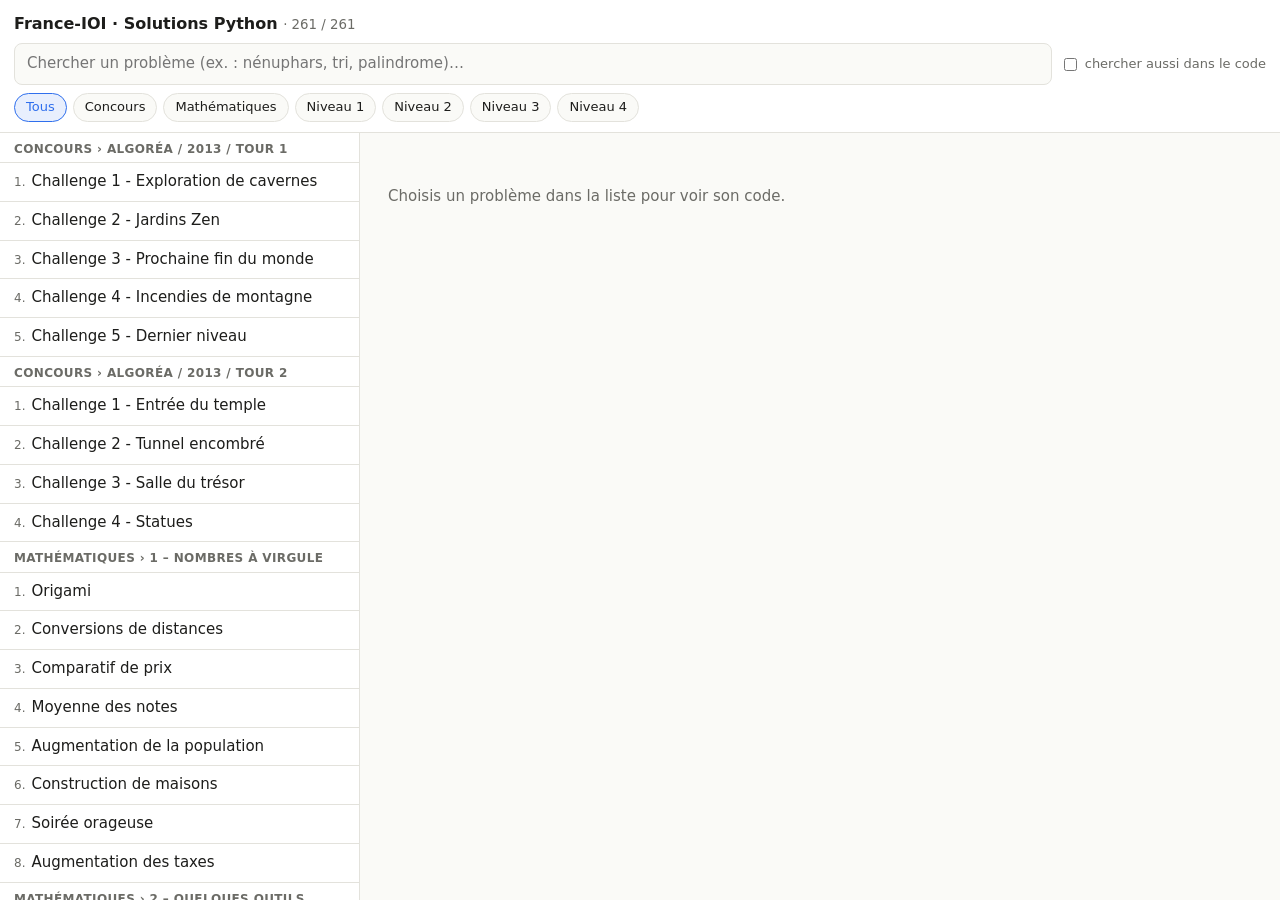
<file: ioi-reponse/index.html>
<!DOCTYPE html>
<html lang="fr">
<head>
<meta charset="utf-8">
<meta name="viewport" content="width=device-width, initial-scale=1, viewport-fit=cover">
<title>France-IOI – Solutions Python</title>
<style>
:root{--bg:#fafaf7;--panel:#fff;--text:#1d1d1b;--muted:#6b6b66;--line:#e3e2dc;--accent:#2f6fed;--accent-bg:#e8effd;--code-bg:#f4f3ee;color-scheme:light;
box-sizing:border-box;padding-top:env(safe-area-inset-top,0px);padding-bottom:env(safe-area-inset-bottom,0px)}
@media (prefers-color-scheme:dark){:root:not([data-theme="light"]){--bg:#16171a;--panel:#1e2024;--text:#ecebe6;--muted:#9a9a94;--line:#33353a;--accent:#7aa2ff;--accent-bg:#26324f;--code-bg:#15161a;color-scheme:dark}}
:root[data-theme="dark"]{--bg:#16171a;--panel:#1e2024;--text:#ecebe6;--muted:#9a9a94;--line:#33353a;--accent:#7aa2ff;--accent-bg:#26324f;--code-bg:#15161a;color-scheme:dark}
html{scroll-padding-top:env(safe-area-inset-top,0px)}
html,body{height:100%;margin:0}
body{background:var(--bg);color:var(--text);font:15px/1.45 system-ui,-apple-system,"Segoe UI",Roboto,sans-serif;display:flex;flex-direction:column}
header{padding:12px 14px 8px;border-bottom:1px solid var(--line);background:var(--panel)}
h1{font-size:16px;margin:0 0 8px;font-weight:600}
h1 small{font-weight:400;color:var(--muted)}
.row{display:flex;gap:8px;align-items:center;flex-wrap:wrap}
#q{flex:1;min-width:180px;padding:9px 12px;border:1px solid var(--line);border-radius:8px;background:var(--bg);color:var(--text);font:inherit}
#q:focus{outline:2px solid var(--accent);outline-offset:-1px}
label.opt{font-size:13px;color:var(--muted);display:flex;gap:5px;align-items:center;white-space:nowrap}
.chips{display:flex;gap:6px;overflow-x:auto;padding:8px 0 2px}
.chip{border:1px solid var(--line);background:var(--bg);color:var(--text);border-radius:999px;padding:4px 11px;font:inherit;font-size:13px;cursor:pointer;white-space:nowrap}
.chip[aria-pressed="true"]{background:var(--accent-bg);border-color:var(--accent);color:var(--accent)}
main{flex:1;min-height:0;display:grid;grid-template-columns:minmax(260px,360px) 1fr}
#list{overflow-y:auto;border-right:1px solid var(--line);background:var(--panel)}
#view{overflow:auto;padding:14px;display:flex;flex-direction:column;min-width:0}
.grp{position:sticky;top:0;background:var(--panel);font-size:12px;font-weight:600;color:var(--muted);padding:8px 14px 4px;border-bottom:1px solid var(--line);text-transform:uppercase;letter-spacing:.03em}
.item{display:block;width:100%;text-align:left;border:0;border-bottom:1px solid var(--line);background:transparent;color:var(--text);padding:8px 14px;font:inherit;cursor:pointer}
.item:hover{background:var(--bg)}
.item[aria-current="true"]{background:var(--accent-bg)}
.item .n{color:var(--muted);font-size:12px;margin-right:6px}
.item .v{font-size:11px;color:var(--accent);margin-left:6px}
.empty{padding:24px 14px;color:var(--muted)}
.bar{display:flex;gap:8px;align-items:center;flex-wrap:wrap;margin-bottom:10px}
.bar h2{font-size:17px;margin:0;flex:1;min-width:160px}
.meta{color:var(--muted);font-size:13px;margin:0 0 10px}
.btn{border:1px solid var(--accent);background:var(--accent);color:#fff;border-radius:8px;padding:7px 14px;font:inherit;font-size:14px;cursor:pointer}
.btn.alt{background:transparent;color:var(--accent)}
.btn.ok{background:#1f8f4e;border-color:#1f8f4e}
.code{display:flex;background:var(--code-bg);border:1px solid var(--line);border-radius:10px;overflow:auto;flex:1;min-height:120px}
.code pre{margin:0;padding:12px 0;font:13px/1.55 ui-monospace,SFMono-Regular,Menlo,Consolas,monospace;tab-size:4}
#gut{color:var(--muted);text-align:right;padding:12px 10px;user-select:none;border-right:1px solid var(--line);position:sticky;left:0;background:var(--code-bg)}
#code{padding:12px 14px;white-space:pre}
.hint{color:var(--muted);font-size:13px;margin-top:8px}
@media (max-width:780px){
 main{grid-template-columns:1fr;grid-template-rows:42% 1fr}
 #list{border-right:0;border-bottom:1px solid var(--line)}
}
</style>
</head>
<body>
<header>
 <h1>France-IOI · Solutions Python <small id="count"></small></h1>
 <div class="row">
  <input id="q" type="search" placeholder="Chercher un problème (ex. : nénuphars, tri, palindrome)…" autocomplete="off" aria-label="Recherche">
  <label class="opt"><input id="incode" type="checkbox"> chercher aussi dans le code</label>
 </div>
 <div class="chips" id="chips"></div>
</header>
<main>
 <div id="list" role="list"></div>
 <section id="view"><p class="empty">Choisis un problème dans la liste pour voir son code.</p></section>
</main>
<script>
const DATA=[{"top":"Concours","ch":"Algoréa / 2013 / Tour 1","n":1,"t":"Challenge 1 - Exploration de cavernes","v":"","c":"from robot import *\nfor i in range(2):\n   droite()\n   fonce()\nfor i in range(4):\n   gauche()\n   fonce()\ndroite()\nfonce()\ngauche()\nfonce()","u":"https://github.com/SlicedPotatoes/France_IOI/blob/main/Concours/Algor%C3%A9a/2013/Tour%201/1%20-%20Challenge%201%20-%20Exploration%20de%20cavernes.py","i":0},{"top":"Concours","ch":"Algoréa / 2013 / Tour 1","n":2,"t":"Challenge 2 - Jardins Zen","v":"","c":"from robot import *\nfor loop in range(15):\n   if nbAuSol() == 1:\n      ramasse()\n   if nbDansSac() >= 3:\n      depose()\n      depose()\n      depose()\n   avance()","u":"https://github.com/SlicedPotatoes/France_IOI/blob/main/Concours/Algor%C3%A9a/2013/Tour%201/2%20-%20Challenge%202%20-%20Jardins%20Zen.py","i":1},{"top":"Concours","ch":"Algoréa / 2013 / Tour 1","n":3,"t":"Challenge 3 - Prochaine fin du monde","v":"","c":"def main():\n    nbPropheties = int(input())\n    propheties = []\n    maxIndice1 = 0\n    minIndice2 = 10000\n    for i in range(nbPropheties):\n        indice1, indice2 = map(int, input().split())\n        propheties.append((indice1, indice2))\n        if indice1 > maxIndice1 and indice1 <= minIndice2:\n            maxIndice1 = indice1\n        if indice2 < minIndice2 and indice2 >= maxIndice1:\n            minIndice2 = indice2\n    for i in range(nbPropheties):\n        p1, p2 = propheties[i]\n        if p1 > minIndice2:\n            print(0)\n            break\n        elif p2 < maxIndice1:\n            print(0)\n            break\n    else:\n        print(minIndice2 - maxIndice1 + 1)\n\nmain()\n","u":"https://github.com/SlicedPotatoes/France_IOI/blob/main/Concours/Algor%C3%A9a/2013/Tour%201/3%20-%20Challenge%203%20-%20Prochaine%20fin%20du%20monde.py","i":2},{"top":"Concours","ch":"Algoréa / 2013 / Tour 1","n":4,"t":"Challenge 4 - Incendies de montagne","v":"","c":"def main():\n    nbCase = int(input())\n    foret = list(map(int, input().split()))\n    nbEclair = int(input())\n    eclair = list(map(int, input().split()))\n    foretFeu = [0] * nbCase\n    for i in range(nbEclair):\n        pos = eclair[i]\n        foretFeu[pos] = 1\n        altitude = foret[pos]\n        index = 1\n        while pos+index < nbCase and foret[pos + index] >= altitude and foretFeu[pos+index] == 0:\n            foretFeu[pos+index] = 1\n            altitude = foret[pos+index]\n            index += 1\n        index = 1\n        altitude = foret[pos]\n        while pos-index >= 0 and foret[pos-index] >= altitude and foretFeu[pos-index] == 0:\n            foretFeu[pos-index] = 1\n            altitude = foret[pos-index]\n            index += 1\n    print(sum(foretFeu))\n\n\nmain()\n","u":"https://github.com/SlicedPotatoes/France_IOI/blob/main/Concours/Algor%C3%A9a/2013/Tour%201/4%20-%20Challenge%204%20-%20Incendies%20de%20montagne.py","i":3},{"top":"Concours","ch":"Algoréa / 2013 / Tour 1","n":5,"t":"Challenge 5 - Dernier niveau","v":"","c":"def main():\n    nbBonus = int(input())\n    arr = list(map(int, input().split()))\n    bonus = [[],[],[],[],[]]\n    for i in range(nbBonus):\n        bonus[arr[i] - 1].append(i)\n    for i in range(5):\n        bonus[i].reverse()\n    tour = 0\n    end = False\n    while not(end):\n        lastMin = nbBonus\n        for i in range(4, -1, -1):\n            while len(bonus[i]) > 0 and bonus[i][0] > lastMin:\n                bonus[i].remove(bonus[i][0])\n            if(len(bonus[i]) > 0):\n                lastMin = bonus[i][0]\n                bonus[i].remove(bonus[i][0])\n            else:\n                end = True\n        if not end:\n            tour+=1\n    print(tour)\nmain()","u":"https://github.com/SlicedPotatoes/France_IOI/blob/main/Concours/Algor%C3%A9a/2013/Tour%201/5%20-%20Challenge%205%20-%20Dernier%20niveau.py","i":4},{"top":"Concours","ch":"Algoréa / 2013 / Tour 2","n":1,"t":"Challenge 1 - Entrée du temple","v":"","c":"from robot import *\nattends(1)\navance(3)\nattends(1)\navance(3)\nrecule(1)\navance(3)","u":"https://github.com/SlicedPotatoes/France_IOI/blob/main/Concours/Algor%C3%A9a/2013/Tour%202/1%20-%20Challenge%201%20-%20Entr%C3%A9e%20du%20temple.py","i":5},{"top":"Concours","ch":"Algoréa / 2013 / Tour 2","n":2,"t":"Challenge 2 - Tunnel encombré","v":"","c":"from robot import *\na = True\nfor loop in range(19):\n   if obstacleEst():\n      if a:\n         sud()\n      else:\n         nord()\n      a = not(a)\n   est()","u":"https://github.com/SlicedPotatoes/France_IOI/blob/main/Concours/Algor%C3%A9a/2013/Tour%202/2%20-%20Challenge%202%20-%20Tunnel%20encombr%C3%A9.py","i":6},{"top":"Concours","ch":"Algoréa / 2013 / Tour 2","n":3,"t":"Challenge 3 - Salle du trésor","v":"","c":"def main():\n    nbColonnes = int(input())\n    sum = 0\n    maxSum = 0\n    for i in range(nbColonnes):\n        hauteur = int(input())\n        if hauteur == 0:\n            if sum > maxSum:\n                maxSum = sum\n            sum = 0\n        sum += hauteur\n    print(maxSum)\nmain()","u":"https://github.com/SlicedPotatoes/France_IOI/blob/main/Concours/Algor%C3%A9a/2013/Tour%202/3%20-%20Challenge%203%20-%20Salle%20du%20tr%C3%A9sor.py","i":7},{"top":"Concours","ch":"Algoréa / 2013 / Tour 2","n":4,"t":"Challenge 4 - Statues","v":"","c":"import sys\ndef main():\n    taille = int(input())\n    longueurLigne = list(map(int, input().split()))\n    longueurCol = [0] * taille\n    value = 0\n    count = 0\n    index = 0\n    for iLig in range(taille):\n        v = taille - longueurLigne[iLig]\n        if v != value:\n            for i in range(v - value):\n                longueurCol[index] = count\n                index += 1\n            value = v\n        count += 1\n    longueurCol.reverse()\n    for i in range(taille):\n        sys.stdout.write(str(longueurCol[i]))\n        sys.stdout.write(\" \")\nmain()","u":"https://github.com/SlicedPotatoes/France_IOI/blob/main/Concours/Algor%C3%A9a/2013/Tour%202/4%20-%20Challenge%204%20-%20Statues.py","i":8},{"top":"Mathématiques","ch":"1 – Nombres à virgule","n":1,"t":"Origami","v":"","c":"e_initiale = 0.110 / 10\nnb_plis = 15\ne_finale = e_initiale * 2 ** nb_plis\nprint(e_finale)","u":"https://github.com/SlicedPotatoes/France_IOI/blob/main/Math%C3%A9matiques/1%20%E2%80%93%20Nombres%20%C3%A0%20virgule/1%20-%20Origami.py","i":9},{"top":"Mathématiques","ch":"1 – Nombres à virgule","n":2,"t":"Conversions de distances","v":"","c":"lieues = float(input())\nprint(lieues / 0.707)","u":"https://github.com/SlicedPotatoes/France_IOI/blob/main/Math%C3%A9matiques/1%20%E2%80%93%20Nombres%20%C3%A0%20virgule/2%20-%20Conversions%20de%20distances.py","i":10},{"top":"Mathématiques","ch":"1 – Nombres à virgule","n":3,"t":"Comparatif de prix","v":"","c":"nbLegume = int(input())\nfor i in range(nbLegume):\n    poids = float(input())\n    age = float(input())\n    prix = float(input())\n    print(prix / poids)","u":"https://github.com/SlicedPotatoes/France_IOI/blob/main/Math%C3%A9matiques/1%20%E2%80%93%20Nombres%20%C3%A0%20virgule/3%20-%20Comparatif%20de%20prix.py","i":11},{"top":"Mathématiques","ch":"1 – Nombres à virgule","n":4,"t":"Moyenne des notes","v":"","c":"nbNote = int(input())\nsomme = 0\nfor i in range(nbNote):\n    somme += int(input())\nprint(somme/nbNote)","u":"https://github.com/SlicedPotatoes/France_IOI/blob/main/Math%C3%A9matiques/1%20%E2%80%93%20Nombres%20%C3%A0%20virgule/4%20-%20Moyenne%20des%20notes.py","i":12},{"top":"Mathématiques","ch":"1 – Nombres à virgule","n":5,"t":"Augmentation de la population","v":"","c":"from math import *\npopActuel = int(input())\ncroissance = float(input())\nprint(popActuel + floor(popActuel * croissance / 100))","u":"https://github.com/SlicedPotatoes/France_IOI/blob/main/Math%C3%A9matiques/1%20%E2%80%93%20Nombres%20%C3%A0%20virgule/5%20-%20Augmentation%20de%20la%20population.py","i":13},{"top":"Mathématiques","ch":"1 – Nombres à virgule","n":6,"t":"Construction de maisons","v":"","c":"from math import *\nquantiteCiment = float(input())\nprint(ceil(quantiteCiment / 60) * 45)","u":"https://github.com/SlicedPotatoes/France_IOI/blob/main/Math%C3%A9matiques/1%20%E2%80%93%20Nombres%20%C3%A0%20virgule/6%20-%20Construction%20de%20maisons.py","i":14},{"top":"Mathématiques","ch":"1 – Nombres à virgule","n":7,"t":"Soirée orageuse","v":"","c":"from math import *\nsec = float(input())\nprint(round(sec*340.29/1000))","u":"https://github.com/SlicedPotatoes/France_IOI/blob/main/Math%C3%A9matiques/1%20%E2%80%93%20Nombres%20%C3%A0%20virgule/7%20-%20Soir%C3%A9e%20orageuse.py","i":15},{"top":"Mathématiques","ch":"1 – Nombres à virgule","n":8,"t":"Augmentation des taxes","v":"","c":"from math import *\nvaleurTaxe = float(input())\nnewTaxe = float(input())\nprixActuel = float(input())\nprint(round((prixActuel/(1+(valeurTaxe/100)))*(1+(newTaxe/100)), 2))","u":"https://github.com/SlicedPotatoes/France_IOI/blob/main/Math%C3%A9matiques/1%20%E2%80%93%20Nombres%20%C3%A0%20virgule/8%20-%20Augmentation%20des%20taxes.py","i":16},{"top":"Mathématiques","ch":"2 – Quelques outils mathématiques","n":1,"t":"Nombre de tuiles","v":"","c":"from math import *\n\ndef hypotenuse(h, H, f):\n    AB = F/2\n    BC = H - h\n    return sqrt((AB ** 2) + (BC ** 2))\n\nF = float(input())\nL = float(input())\nH = float(input())\nh = float(input())\n\nprint((hypotenuse(h, H, F) * L) * 2)","u":"https://github.com/SlicedPotatoes/France_IOI/blob/main/Math%C3%A9matiques/2%20%E2%80%93%20Quelques%20outils%20math%C3%A9matiques/01%20-%20Nombre%20de%20tuiles.py","i":17},{"top":"Mathématiques","ch":"2 – Quelques outils mathématiques","n":2,"t":"Mise au carré","v":"","c":"from math import *\n\ni = int(input())\nif sqrt(i) == round(sqrt(i)):\n    print(\"Oui\")\nelse:\n    print(\"Non\")","u":"https://github.com/SlicedPotatoes/France_IOI/blob/main/Math%C3%A9matiques/2%20%E2%80%93%20Quelques%20outils%20math%C3%A9matiques/02%20-%20Mise%20au%20carr%C3%A9.py","i":18},{"top":"Mathématiques","ch":"2 – Quelques outils mathématiques","n":3,"t":"Pigeons voyageurs","v":"","c":"from math import *\n\nx1 = float(input())\ny1 = float(input())\nx2 = float(input())\ny2 = float(input())\n\nprint(sqrt(pow(x2 - x1, 2) + pow (y2 - y1, 2)))","u":"https://github.com/SlicedPotatoes/France_IOI/blob/main/Math%C3%A9matiques/2%20%E2%80%93%20Quelques%20outils%20math%C3%A9matiques/03%20-%20Pigeons%20voyageurs.py","i":19},{"top":"Mathématiques","ch":"2 – Quelques outils mathématiques","n":4,"t":"Approvisionnement de la ruche","v":"","c":"from math import *\ndef distance(x1, y1, x2, y2):\n    return sqrt(pow(x2 - x1, 2) + pow (y2 - y1, 2))\nx = int(input())\ny = int(input())\nnbFleurs = int(input())\nc = 0\nfor i in range(nbFleurs):\n    _x = int(input())\n    _y = int(input())\n    if(distance(x, y, _x, _y) < 1000):\n        c+=1\nprint(c)\n","u":"https://github.com/SlicedPotatoes/France_IOI/blob/main/Math%C3%A9matiques/2%20%E2%80%93%20Quelques%20outils%20math%C3%A9matiques/04%20-%20Approvisionnement%20de%20la%20ruche.py","i":20},{"top":"Mathématiques","ch":"2 – Quelques outils mathématiques","n":5,"t":"Tables triangulaires","v":"","c":"from math import *\n\ndef hypothenus(AB, BC):\n    return sqrt((AB ** 2) + (BC ** 2))\nlongMax = int(input())\nfor i in range(2, longMax, 1):\n    for j in range(2, longMax, 1):\n        hyp = hypothenus(i, j)\n        if hyp == round(hyp) and i < j < hyp <= longMax:\n            print(i, j, round(hyp), sep=\" \")\n","u":"https://github.com/SlicedPotatoes/France_IOI/blob/main/Math%C3%A9matiques/2%20%E2%80%93%20Quelques%20outils%20math%C3%A9matiques/05%20-%20Tables%20triangulaires.py","i":21},{"top":"Mathématiques","ch":"2 – Quelques outils mathématiques","n":6,"t":"Avant-poste insulaire","v":"","c":"from math import *\ndiam = int(input())\nprint(round(diam * pi))\nprint(round(((diam / 2)**2) * pi))","u":"https://github.com/SlicedPotatoes/France_IOI/blob/main/Math%C3%A9matiques/2%20%E2%80%93%20Quelques%20outils%20math%C3%A9matiques/06%20-%20Avant-poste%20insulaire.py","i":22},{"top":"Mathématiques","ch":"2 – Quelques outils mathématiques","n":7,"t":"Densité de population","v":"","c":"from math import *\ndef aire(rayon):\n    return (rayon ** 2) * pi\n\nfInt = int(input())\nfExt = int(input())\npop = int(input())\n\naireI = aire(fInt)\naireE = aire(fExt)\naireQuartier = aireE - aireI\ndensite = pop / aireQuartier\nprint(round(densite, 2))","u":"https://github.com/SlicedPotatoes/France_IOI/blob/main/Math%C3%A9matiques/2%20%E2%80%93%20Quelques%20outils%20math%C3%A9matiques/07%20-%20Densit%C3%A9%20de%20population.py","i":23},{"top":"Mathématiques","ch":"2 – Quelques outils mathématiques","n":8,"t":"Champs circulaires","v":"","c":"from math import *\ndef aire(rayon):\n    return (rayon ** 2) * pi\ndef perim(rayon):\n    return (rayon * 2) * pi\n\nrayon_ext = 9\n\nsum_perim = 0\nsum_aire = 0\n\nfor i in range(5):\n    rayon_int = rayon_ext - 3\n    \n    aire_disque = aire(rayon_ext) - aire(rayon_int)\n    sum_aire += aire_disque\n    \n    perim_disque = perim(rayon_ext) + perim(rayon_int)\n    sum_perim += perim_disque\n    \n    rayon_ext += 6\n\nprint(round(sum_aire))\nprint(round(sum_perim))","u":"https://github.com/SlicedPotatoes/France_IOI/blob/main/Math%C3%A9matiques/2%20%E2%80%93%20Quelques%20outils%20math%C3%A9matiques/08%20-%20Champs%20circulaires.py","i":24},{"top":"Mathématiques","ch":"2 – Quelques outils mathématiques","n":9,"t":"Achat de livres","v":"","c":"from math import *\nargent = float(input())\nprix = float(input())\nprint(round(argent//prix))","u":"https://github.com/SlicedPotatoes/France_IOI/blob/main/Math%C3%A9matiques/2%20%E2%80%93%20Quelques%20outils%20math%C3%A9matiques/09%20-%20Achat%20de%20livres.py","i":25},{"top":"Mathématiques","ch":"2 – Quelques outils mathématiques","n":10,"t":"Une belle récolte","v":"","c":"nbPersonnes = int(input())\nnbFruits = int(input())\nif nbFruits % nbPersonnes == 0:\n    print(\"oui\")\nelse:\n    print(\"non\")","u":"https://github.com/SlicedPotatoes/France_IOI/blob/main/Math%C3%A9matiques/2%20%E2%80%93%20Quelques%20outils%20math%C3%A9matiques/10%20-%20Une%20belle%20r%C3%A9colte.py","i":26},{"top":"Mathématiques","ch":"2 – Quelques outils mathématiques","n":11,"t":"La roue de la fortune","v":"","c":"nbZones = int(input())\nprint(nbZones % 24)","u":"https://github.com/SlicedPotatoes/France_IOI/blob/main/Math%C3%A9matiques/2%20%E2%80%93%20Quelques%20outils%20math%C3%A9matiques/11%20-%20La%20roue%20de%20la%20fortune.py","i":27},{"top":"Mathématiques","ch":"3 – Arithmétique","n":1,"t":"Achat de livres","v":"","c":"from math import *\nargent = float(input())\nprix = float(input())\nprint(round(argent//prix))","u":"https://github.com/SlicedPotatoes/France_IOI/blob/main/Math%C3%A9matiques/3%20%E2%80%93%20Arithm%C3%A9tique/1%20-%20Achat%20de%20livres.py","i":28},{"top":"Mathématiques","ch":"3 – Arithmétique","n":2,"t":"Une belle récolte","v":"","c":"nbPersonnes = int(input())\nnbFruits = int(input())\nif nbFruits % nbPersonnes == 0:\n    print(\"oui\")\nelse:\n    print(\"non\")","u":"https://github.com/SlicedPotatoes/France_IOI/blob/main/Math%C3%A9matiques/3%20%E2%80%93%20Arithm%C3%A9tique/2%20-%20Une%20belle%20r%C3%A9colte.py","i":29},{"top":"Mathématiques","ch":"3 – Arithmétique","n":3,"t":"La roue de la fortune","v":"","c":"nbZones = int(input())\nprint(nbZones % 24)","u":"https://github.com/SlicedPotatoes/France_IOI/blob/main/Math%C3%A9matiques/3%20%E2%80%93%20Arithm%C3%A9tique/3%20-%20La%20roue%20de%20la%20fortune.py","i":30},{"top":"Mathématiques","ch":"3 – Arithmétique","n":4,"t":"Étude des nombres premiers","v":"","c":"nombre = int(input())\nprime = []\nfor i in range(2, nombre+1, 1):\n    isPrime = True\n    for n in prime:\n        if i % n == 0:\n            isPrime = False\n    if isPrime:\n        prime.append(i)\n\nif prime[len(prime) - 1] == nombre:\n    print(\"Premier\")\nelse:\n    print(\"Composé\")","u":"https://github.com/SlicedPotatoes/France_IOI/blob/main/Math%C3%A9matiques/3%20%E2%80%93%20Arithm%C3%A9tique/4%20-%20%C3%89tude%20des%20nombres%20premiers.py","i":31},{"top":"Mathématiques","ch":"3 – Arithmétique","n":5,"t":"Réserver les salles","v":"","c":"from math import *\nnbEleveMax = int(input())\nnbEleve = int(input())\nprint(ceil(nbEleve / nbEleveMax))","u":"https://github.com/SlicedPotatoes/France_IOI/blob/main/Math%C3%A9matiques/3%20%E2%80%93%20Arithm%C3%A9tique/5%20-%20R%C3%A9server%20les%20salles.py","i":32},{"top":"Mathématiques","ch":"3 – Arithmétique","n":6,"t":"Répartition des classes","v":"","c":"from math import *\nnbEleve = int(input())\nnbClass = int(input())\nnbEleveMoy = nbEleve / nbClass\n\nfor i in range(nbClass):\n    if nbEleveMoy % 2 != 0:\n        print(ceil(nbEleveMoy))\n        nbEleve -= ceil(nbEleveMoy)\n    else:\n        print(floor(nbEleveMoy))\n        nbEleve -= nbEleveMoy\n    nbClass -= 1\n    if nbClass != 0:\n        nbEleveMoy = nbEleve / nbClass\n","u":"https://github.com/SlicedPotatoes/France_IOI/blob/main/Math%C3%A9matiques/3%20%E2%80%93%20Arithm%C3%A9tique/6%20-%20R%C3%A9partition%20des%20classes.py","i":33},{"top":"Mathématiques","ch":"3 – Arithmétique","n":7,"t":"Plateaux de jeu","v":"","c":"from math import *\nhauteur = int(input())\nlargeur = int(input())\nfor i in range(hauteur):\n    for j in range(largeur):\n        if (i + j) % 2 == 0:\n            print(\"O\", end=\"\")\n        else:\n            print(\"X\", end=\"\")\n    print()","u":"https://github.com/SlicedPotatoes/France_IOI/blob/main/Math%C3%A9matiques/3%20%E2%80%93%20Arithm%C3%A9tique/7%20-%20Plateaux%20de%20jeu.py","i":34},{"top":"Mathématiques","ch":"3 – Arithmétique","n":8,"t":"Recherches avancées","v":"","c":"primeNumber = []\nfor i in range(2, 1000, 1):\n   isPrime = True\n   for n in primeNumber:\n      if i % n == 0:\n         isPrime = False\n   if isPrime:\n      primeNumber.append(i)\n      print(i)","u":"https://github.com/SlicedPotatoes/France_IOI/blob/main/Math%C3%A9matiques/3%20%E2%80%93%20Arithm%C3%A9tique/8%20-%20Recherches%20avanc%C3%A9es.py","i":35},{"top":"Mathématiques","ch":"4 – Suites numériques","n":1,"t":"Nénuphars","v":"","c":"nbJours = int(input())\nnbNenuphar = 1\nfor i in range(nbJours):\n    print(nbNenuphar)\n    nbNenuphar *= 2","u":"https://github.com/SlicedPotatoes/France_IOI/blob/main/Math%C3%A9matiques/4%20%E2%80%93%20Suites%20num%C3%A9riques/1%20-%20N%C3%A9nuphars.py","i":36},{"top":"Mathématiques","ch":"4 – Suites numériques","n":2,"t":"Revenus","v":"","c":"argent = int(input())\nbenef = int(input())\nnbMois = int(input())\nfor i in range(nbMois):\n    print(argent)\n    argent += benef","u":"https://github.com/SlicedPotatoes/France_IOI/blob/main/Math%C3%A9matiques/4%20%E2%80%93%20Suites%20num%C3%A9riques/2%20-%20Revenus.py","i":37},{"top":"Mathématiques","ch":"4 – Suites numériques","n":3,"t":"Plus de nénuphars !","v":"","c":"nbJours = int(input())\nnbNenuphar = 0\nfor i in range(nbJours):\n    nbNenuphar += i+1\n    print(nbNenuphar)\n    nbNenuphar *= 2","u":"https://github.com/SlicedPotatoes/France_IOI/blob/main/Math%C3%A9matiques/4%20%E2%80%93%20Suites%20num%C3%A9riques/3%20-%20Plus%20de%20n%C3%A9nuphars%20%21.py","i":38},{"top":"Mathématiques","ch":"4 – Suites numériques","n":4,"t":"Atelier découpage","v":"","c":"nbEtape = int(input())\nnbBlackTriangle = 1\nnbWhiteTriangle = 0\nfor i in range(nbEtape+1):\n    nbWhiteTriangle += round(nbBlackTriangle / 3)\n    nbBlackTriangle *= 3\n    print(nbWhiteTriangle)","u":"https://github.com/SlicedPotatoes/France_IOI/blob/main/Math%C3%A9matiques/4%20%E2%80%93%20Suites%20num%C3%A9riques/4%20-%20Atelier%20d%C3%A9coupage.py","i":39},{"top":"Mathématiques","ch":"4 – Suites numériques","n":5,"t":"Crapauds et couleuvres","v":"","c":"nbCrapauds = int(input())\nnbCouleuvres = int(input())\nnbAnnees = int(input())\nfor i in range(nbAnnees):\n    print(nbCrapauds, nbCouleuvres, sep=\" \")\n    tempCrapaud = 3*nbCrapauds-2*nbCouleuvres\n    nbCouleuvres = nbCrapauds - nbCouleuvres\n    nbCrapauds = tempCrapaud","u":"https://github.com/SlicedPotatoes/France_IOI/blob/main/Math%C3%A9matiques/4%20%E2%80%93%20Suites%20num%C3%A9riques/5%20-%20Crapauds%20et%20couleuvres.py","i":40},{"top":"Mathématiques","ch":"4 – Suites numériques","n":6,"t":"Exercice de mémoire","v":"","c":"nbEleve = int(input())\navant = [0, 0]\nfor i in range(nbEleve):\n    if avant[0] == 0:\n        avant[0] = 1\n        print(1)\n    elif avant[1] == 0:\n        avant[1] = 1\n        print(1)\n    else:\n        nbMot = avant[0] + avant[1]\n        avant[0] = avant[1]\n        avant[1] = nbMot\n        print(nbMot)","u":"https://github.com/SlicedPotatoes/France_IOI/blob/main/Math%C3%A9matiques/4%20%E2%80%93%20Suites%20num%C3%A9riques/6%20-%20Exercice%20de%20m%C3%A9moire.py","i":41},{"top":"Mathématiques","ch":"4 – Suites numériques","n":7,"t":"Un bien étrange phénomène","v":"","c":"n = int(input())\nwhile n != 1:\n    print(n)\n    if n % 2 == 1:\n        n = 3*n+1\n    else:\n        n = round(n / 2)\nprint(n)","u":"https://github.com/SlicedPotatoes/France_IOI/blob/main/Math%C3%A9matiques/4%20%E2%80%93%20Suites%20num%C3%A9riques/7%20-%20Un%20bien%20%C3%A9trange%20ph%C3%A9nom%C3%A8ne.py","i":42},{"top":"Mathématiques","ch":"5 – Algorithmique du baccalauréat","n":1,"t":"Calcul de Un","v":"","c":"from math import *\nn = int(input())\nS = 0\nfor k in range(1, n+1):\n    S += 1 / k\nprint(S - log(n))","u":"https://github.com/SlicedPotatoes/France_IOI/blob/main/Math%C3%A9matiques/5%20%E2%80%93%20Algorithmique%20du%20baccalaur%C3%A9at/1%20-%20Calcul%20de%20Un.py","i":43},{"top":"Mathématiques","ch":"5 – Algorithmique du baccalauréat","n":2,"t":"Déterminer k avec seuil à 10^-2","v":"","c":"from math import *\ni = 2\nend = 0.01\nwhile log(i)/i >= end:\n    i+=1\nprint(i)","u":"https://github.com/SlicedPotatoes/France_IOI/blob/main/Math%C3%A9matiques/5%20%E2%80%93%20Algorithmique%20du%20baccalaur%C3%A9at/2%20-%20D%C3%A9terminer%20k%20avec%20seuil%20%C3%A0%2010%5E-2.py","i":44},{"top":"Mathématiques","ch":"5 – Algorithmique du baccalauréat","n":3,"t":"Déterminer k avec seuil variable","v":"","c":"from math import *\ni = 3\nend = float(input())\nj = 1\nwhile end * j < 1:\n    j *= 10\nwhile j != 0.1:\n    while log(i)/i >= end:\n        i+=j\n    i-=j\n    j /= 10\nprint(int(i+1))","u":"https://github.com/SlicedPotatoes/France_IOI/blob/main/Math%C3%A9matiques/5%20%E2%80%93%20Algorithmique%20du%20baccalaur%C3%A9at/3%20-%20D%C3%A9terminer%20k%20avec%20seuil%20variable.py","i":45},{"top":"Mathématiques","ch":"5 – Algorithmique du baccalauréat","n":4,"t":"Affichage sans doublons","v":"","c":"from math import *\nA = int(input())\nN = 1\narr = []\nwhile N <= sqrt(A):\n    if A % N == 0:\n        if N not in arr:\n            arr.append(N)\n            print(N)\n        if A//N not in arr:\n            arr.append(A//N)\n            print(A//N)\n    N += 1","u":"https://github.com/SlicedPotatoes/France_IOI/blob/main/Math%C3%A9matiques/5%20%E2%80%93%20Algorithmique%20du%20baccalaur%C3%A9at/4%20-%20Affichage%20sans%20doublons.py","i":46},{"top":"Mathématiques","ch":"5 – Algorithmique du baccalauréat","n":5,"t":"Convergence de suites adjacentes","v":"","c":"from math import *\na = float(input())\nb = float(input())\n\nwhile round(a, 5) != round(b, 5):\n    _a = (a+b)/2\n    b = sqrt((a ** 2 + b ** 2)/2)\n    a = _a\n\nprint(round(a, 5))\nprint(round(b, 5))\n","u":"https://github.com/SlicedPotatoes/France_IOI/blob/main/Math%C3%A9matiques/5%20%E2%80%93%20Algorithmique%20du%20baccalaur%C3%A9at/5%20-%20Convergence%20de%20suites%20adjacentes.py","i":47},{"top":"Mathématiques","ch":"5 – Algorithmique du baccalauréat","n":6,"t":"Calcul de n0","v":"","c":"from math import *\np = int(input())\nn0 = 1\nwhile (3 ** n0) + n0 - 1 < 10 ** p:\n    n0 += 1\nprint(n0)","u":"https://github.com/SlicedPotatoes/France_IOI/blob/main/Math%C3%A9matiques/5%20%E2%80%93%20Algorithmique%20du%20baccalaur%C3%A9at/6%20-%20Calcul%20de%20n0.py","i":48},{"top":"Mathématiques","ch":"5 – Algorithmique du baccalauréat","n":7,"t":"Convertir un caractère versdepuis un nombre","v":"","c":"arr = \"A B C D E F G H I J K L M N O P Q R S T U V W X Y Z\".split(\" \")\nprint(arr.index(input()))\nprint(arr[int(input())])","u":"https://github.com/SlicedPotatoes/France_IOI/blob/main/Math%C3%A9matiques/5%20%E2%80%93%20Algorithmique%20du%20baccalaur%C3%A9at/7%20-%20Convertir%20un%20caract%C3%A8re%20versdepuis%20un%20nombre.py","i":49},{"top":"Mathématiques","ch":"5 – Algorithmique du baccalauréat","n":8,"t":"Algorithme d'encodage","v":"","c":"arr = \"A B C D E F G H I J K L M N O P Q R S T U V W X Y Z\".split(\" \")\nmot = input()\nv1 = arr.index(mot[0])\nv2 = arr.index(mot[1])\n\n_v1 = ((11 * v1) + (3 * v2)) % 26\n_v2 = ((7 * v1) + (4 * v2)) % 26\nprint(\"{}{}\".format(arr[_v1], arr[_v2]))","u":"https://github.com/SlicedPotatoes/France_IOI/blob/main/Math%C3%A9matiques/5%20%E2%80%93%20Algorithmique%20du%20baccalaur%C3%A9at/8%20-%20Algorithme%20d%27encodage.py","i":50},{"top":"Mathématiques","ch":"5 – Algorithmique du baccalauréat","n":9,"t":"Algorithme d'encodage-décodage","v":"","c":"arr = \"A B C D E F G H I J K L M N O P Q R S T U V W X Y Z\".split(\" \")\nmot = input()\na, b, c, d = [int(input()), int(input()), int(input()), int(input())]\nfor i in range(0, len(mot), 2):\n    v1 = arr.index(mot[i])\n    v2 = arr.index(mot[i+1])\n    _v1 = ((a * v1) + (b * v2)) % 26\n    _v2 = ((c * v1) + (d * v2)) % 26\n    print(\"{}{}\".format(arr[_v1], arr[_v2]), end=\"\")\n","u":"https://github.com/SlicedPotatoes/France_IOI/blob/main/Math%C3%A9matiques/5%20%E2%80%93%20Algorithmique%20du%20baccalaur%C3%A9at/9%20-%20Algorithme%20d%27encodage-d%C3%A9codage.py","i":51},{"top":"Niveau 1","ch":"1 – Affichage de texte, suite d'instructions","n":1,"t":"Hello world!","v":"","c":"print(\"Hello world!\")","u":"https://github.com/SlicedPotatoes/France_IOI/blob/main/Niveau%201/1%20%E2%80%93%20Affichage%20de%20texte%2C%20suite%20d%27instructions/1%20-%20Hello%20world%21/solution.py","i":52},{"top":"Niveau 1","ch":"1 – Affichage de texte, suite d'instructions","n":2,"t":"Présentation","v":"","c":"print(\"Coucou !\")\nprint(\"Je m'appelle Camthalion\")\nprint(\"Ma devise est 'Parler peu mais parler bien'.\")\n","u":"https://github.com/SlicedPotatoes/France_IOI/blob/main/Niveau%201/1%20%E2%80%93%20Affichage%20de%20texte%2C%20suite%20d%27instructions/2%20-%20Pr%C3%A9sentation/solution.py","i":53},{"top":"Niveau 1","ch":"1 – Affichage de texte, suite d'instructions","n":3,"t":"Plan de la montagne","v":"","c":"print(\"Tout droit tu grimperas,\")\nprint(\"La clé tu trouveras,\")\nprint(\"Habile tu seras,\")\nprint(\"Quand tu les porteras,\")\nprint(\"Et avec le chef tu reviendras !\")","u":"https://github.com/SlicedPotatoes/France_IOI/blob/main/Niveau%201/1%20%E2%80%93%20Affichage%20de%20texte%2C%20suite%20d%27instructions/3%20-%20Plan%20de%20la%20montagne/solution.py","i":54},{"top":"Niveau 1","ch":"1 – Affichage de texte, suite d'instructions","n":4,"t":"Dans le fourré","v":"","c":"from robot import *\nfor i in range(3):\n   haut()\n   \nfor i in range(2):\n   droite()\n   \nfor i in range(2):\n   bas()\n\ndroite()","u":"https://github.com/SlicedPotatoes/France_IOI/blob/main/Niveau%201/1%20%E2%80%93%20Affichage%20de%20texte%2C%20suite%20d%27instructions/4%20-%20Dans%20le%20fourr%C3%A9/solution.py","i":55},{"top":"Niveau 1","ch":"1 – Affichage de texte, suite d'instructions","n":5,"t":"Empilement de cylindres","v":"","c":"from robot import *\ndeplacer(1, 2)\ndeplacer(1, 3)\ndeplacer(2, 3)\ndeplacer(1, 2)\ndeplacer(3, 1)\ndeplacer(3, 2)\ndeplacer(1, 2)\ndeplacer(1, 3)\ndeplacer(2, 3)\ndeplacer(2, 1)\ndeplacer(3, 1)\ndeplacer(2, 3)\ndeplacer(1, 2)\ndeplacer(1, 3)\ndeplacer(2, 3)","u":"https://github.com/SlicedPotatoes/France_IOI/blob/main/Niveau%201/1%20%E2%80%93%20Affichage%20de%20texte%2C%20suite%20d%27instructions/5%20-%20Empilement%20de%20cylindres/solution.py","i":56},{"top":"Niveau 1","ch":"1 – Affichage de texte, suite d'instructions","n":6,"t":"Recette secrète","v":"","c":"from robot import *\nremplir(5)\ntransferer(5, 3)\nvider(3)\ntransferer(5, 3)\nremplir(5)\ntransferer(5, 3)","u":"https://github.com/SlicedPotatoes/France_IOI/blob/main/Niveau%201/1%20%E2%80%93%20Affichage%20de%20texte%2C%20suite%20d%27instructions/6%20-%20Recette%20secr%C3%A8te/solution.py","i":57},{"top":"Niveau 1","ch":"1 – Affichage de texte, suite d'instructions","n":6,"t":"Recette secrète","v":"Solution 2","c":"from robot import *\nremplir(3)\ntransferer(3, 5)\nremplir(3)\ntransferer(3, 5)\nvider(5)\ntransferer(3, 5)\nremplir(3)\ntransferer(3, 5)","u":"https://github.com/SlicedPotatoes/France_IOI/blob/main/Niveau%201/1%20%E2%80%93%20Affichage%20de%20texte%2C%20suite%20d%27instructions/6%20-%20Recette%20secr%C3%A8te/solution2.py","i":58},{"top":"Niveau 1","ch":"2 – Répétitions d'instructions","n":1,"t":"Punition","v":"","c":"for i in range(135):\n   print(\"Je dois respecter le Grand Sorcier.\")","u":"https://github.com/SlicedPotatoes/France_IOI/blob/main/Niveau%201/2%20%E2%80%93%20R%C3%A9p%C3%A9titions%20d%27instructions/01%20-%20Punition/solution.py","i":59},{"top":"Niveau 1","ch":"2 – Répétitions d'instructions","n":2,"t":"Mathématiques de base","v":"","c":"for loop in range(13):\n   print(\"9 * 8 = 72\")","u":"https://github.com/SlicedPotatoes/France_IOI/blob/main/Niveau%201/2%20%E2%80%93%20R%C3%A9p%C3%A9titions%20d%27instructions/02%20-%20Math%C3%A9matiques%20de%20base/solution.py","i":60},{"top":"Niveau 1","ch":"2 – Répétitions d'instructions","n":3,"t":"Transport d'eau","v":"","c":"from robot import *\nfor i in range(2):\n   gauche()\nprint(\"Bonjour, laissez-moi vous aider\")\nramasser()\nfor i in range(32):\n   droite()\ndeposer()","u":"https://github.com/SlicedPotatoes/France_IOI/blob/main/Niveau%201/2%20%E2%80%93%20R%C3%A9p%C3%A9titions%20d%27instructions/03%20-%20Transport%20d%27eau/solution.py","i":61},{"top":"Niveau 1","ch":"2 – Répétitions d'instructions","n":4,"t":"Le secret du Goma","v":"","c":"from robot import *\n\nfor i in range(16):\n   droite()\n   if i != 15:\n      ramasser()\n   else:\n      deposer()","u":"https://github.com/SlicedPotatoes/France_IOI/blob/main/Niveau%201/2%20%E2%80%93%20R%C3%A9p%C3%A9titions%20d%27instructions/04%20-%20Le%20secret%20du%20Goma/solution.py","i":62},{"top":"Niveau 1","ch":"2 – Répétitions d'instructions","n":5,"t":"Sisyphe","v":"","c":"from robot import *\nfor i in range(42):\n   if i < 21:\n      haut()\n      droite()\n   else:\n      gauche()\n      bas()","u":"https://github.com/SlicedPotatoes/France_IOI/blob/main/Niveau%201/2%20%E2%80%93%20R%C3%A9p%C3%A9titions%20d%27instructions/05%20-%20Sisyphe/solution.py","i":63},{"top":"Niveau 1","ch":"2 – Répétitions d'instructions","n":6,"t":"Page d'écriture","v":"","c":"for i in range(30):\n   print(\"a_\", end=\"\")\nprint()\nfor i in range(30):\n   print(\"b_\", end=\"\")\nprint()\nfor i in range(30):\n   print(\"c_\", end=\"\")\nprint()","u":"https://github.com/SlicedPotatoes/France_IOI/blob/main/Niveau%201/2%20%E2%80%93%20R%C3%A9p%C3%A9titions%20d%27instructions/06%20-%20Page%20d%27%C3%A9criture/solution.py","i":64},{"top":"Niveau 1","ch":"2 – Répétitions d'instructions","n":6,"t":"Page d'écriture","v":"Solution 2","c":"# On écris 3 lignes\nfor i in range(3):\n   # On écris chaque lettres suivie de _\n   for j in range(30):\n      char = chr(ord('a') + i) # Calcul de la lettre en fonction de la ligne\n      print(char + '_', end=\"\")\n   print()","u":"https://github.com/SlicedPotatoes/France_IOI/blob/main/Niveau%201/2%20%E2%80%93%20R%C3%A9p%C3%A9titions%20d%27instructions/06%20-%20Page%20d%27%C3%A9criture/solution2.py","i":65},{"top":"Niveau 1","ch":"2 – Répétitions d'instructions","n":7,"t":"Jeu de dames","v":"","c":"for i in range(40):\n   for j in range(40):\n      if (i+j)%2 == 0:\n         print(\"O\", end=\"\")\n      else:\n         print(\"X\", end=\"\")\n   print()","u":"https://github.com/SlicedPotatoes/France_IOI/blob/main/Niveau%201/2%20%E2%80%93%20R%C3%A9p%C3%A9titions%20d%27instructions/07%20-%20Jeu%20de%20dames/solution.py","i":66},{"top":"Niveau 1","ch":"2 – Répétitions d'instructions","n":8,"t":"Mont Kailash","v":"","c":"from robot import *\nfor i in range(108):\n   for j in range(4):\n      for k in range(13):\n         if j == 0:\n            haut()\n         elif j == 1:\n            droite()\n         elif j == 2:\n            bas()\n         else:\n            gauche()","u":"https://github.com/SlicedPotatoes/France_IOI/blob/main/Niveau%201/2%20%E2%80%93%20R%C3%A9p%C3%A9titions%20d%27instructions/08%20-%20Mont%20Kailash/solution.py","i":67},{"top":"Niveau 1","ch":"2 – Répétitions d'instructions","n":9,"t":"Vendanges","v":"","c":"from robot import *\nfor i in range(20):\n   ramasser()\n   for j in range(15):\n      droite()\n   deposer()\n   for j in range(15):\n      gauche()","u":"https://github.com/SlicedPotatoes/France_IOI/blob/main/Niveau%201/2%20%E2%80%93%20R%C3%A9p%C3%A9titions%20d%27instructions/09%20-%20Vendanges/solution.py","i":68},{"top":"Niveau 1","ch":"2 – Répétitions d'instructions","n":10,"t":"Le Grand Événement","v":"","c":"from robot import *\nhaut()\nfor i in range(10):\n   for j in range(8):\n      if i % 2 == 0:\n         haut()\n      else:\n         bas()\n   if i != 9:\n      droite()\n   else:\n      bas()\nfor i in range(9):\n   gauche()","u":"https://github.com/SlicedPotatoes/France_IOI/blob/main/Niveau%201/2%20%E2%80%93%20R%C3%A9p%C3%A9titions%20d%27instructions/10%20-%20Le%20Grand%20%C3%89v%C3%A9nement/solution.py","i":69},{"top":"Niveau 1","ch":"3 – Calculs et découverte des variables","n":1,"t":"Réponds !","v":"","c":"print(42)","u":"https://github.com/SlicedPotatoes/France_IOI/blob/main/Niveau%201/3%20%E2%80%93%20Calculs%20et%20d%C3%A9couverte%20des%20variables/01%20-%20R%C3%A9ponds%20%21/solution.py","i":70},{"top":"Niveau 1","ch":"3 – Calculs et découverte des variables","n":2,"t":"L'éclipse","v":"","c":"print(12581 - 11937)","u":"https://github.com/SlicedPotatoes/France_IOI/blob/main/Niveau%201/3%20%E2%80%93%20Calculs%20et%20d%C3%A9couverte%20des%20variables/02%20-%20L%27%C3%A9clipse/solution.py","i":71},{"top":"Niveau 1","ch":"3 – Calculs et découverte des variables","n":3,"t":"Bonbons pour tout le monde !","v":"","c":"print((25+30+27+22-8) * 3)","u":"https://github.com/SlicedPotatoes/France_IOI/blob/main/Niveau%201/3%20%E2%80%93%20Calculs%20et%20d%C3%A9couverte%20des%20variables/03%20-%20Bonbons%20pour%20tout%20le%20monde%20%21/solution.py","i":72},{"top":"Niveau 1","ch":"3 – Calculs et découverte des variables","n":4,"t":"L'algoréathlon","v":"","c":"distance = 2+34+6\nprint(distance, end=\" \")\nprint(distance*2, end=\" \")\nprint(distance*3, end=\" \")","u":"https://github.com/SlicedPotatoes/France_IOI/blob/main/Niveau%201/3%20%E2%80%93%20Calculs%20et%20d%C3%A9couverte%20des%20variables/04%20-%20L%27algor%C3%A9athlon/solution.py","i":73},{"top":"Niveau 1","ch":"3 – Calculs et découverte des variables","n":5,"t":"Cour de récréation","v":"","c":"baton_0 = 17\nbaton_1 = 7\nbaton_2 = 5\nbaton_3 = 2\ncote = (5*baton_0) + (2*baton_1) + baton_2 + (2*baton_3)\nperim = cote * 4\naire = cote * cote\nprint(aire)\nprint(perim)","u":"https://github.com/SlicedPotatoes/France_IOI/blob/main/Niveau%201/3%20%E2%80%93%20Calculs%20et%20d%C3%A9couverte%20des%20variables/05%20-%20Cour%20de%20r%C3%A9cr%C3%A9ation/solution.py","i":74},{"top":"Niveau 1","ch":"3 – Calculs et découverte des variables","n":6,"t":"Une partie de cache-cache","v":"","c":"for i in range(100):\n   print(i+1)\nprint(\"J'arrive !\")","u":"https://github.com/SlicedPotatoes/France_IOI/blob/main/Niveau%201/3%20%E2%80%93%20Calculs%20et%20d%C3%A9couverte%20des%20variables/06%20-%20Une%20partie%20de%20cache-cache/solution.py","i":75},{"top":"Niveau 1","ch":"3 – Calculs et découverte des variables","n":7,"t":"Progresser par l'erreur","v":"","c":"print(\"V\")\nprint(\"V\")\nprint(\"I\") # nbBillesRouges n'existe pas\nprint(\"I\") # 2 n'est pas un nom de variable valide\nprint(\"V\")\nprint(\"I\") # Dans la partie de gauche lors d'une affectation, on ne peut mettre que des noms de variable\nprint(\"I\") # La variable âge n'existe pas au moment ou elle est utilisée","u":"https://github.com/SlicedPotatoes/France_IOI/blob/main/Niveau%201/3%20%E2%80%93%20Calculs%20et%20d%C3%A9couverte%20des%20variables/07%20-%20Progresser%20par%20l%27erreur/solution.py","i":76},{"top":"Niveau 1","ch":"3 – Calculs et découverte des variables","n":8,"t":"Décollage de fusée","v":"","c":"Count = 100\nfor i in range(101):\n   print(Count)\n   Count = Count - 1\nprint(\"Décollage !\")","u":"https://github.com/SlicedPotatoes/France_IOI/blob/main/Niveau%201/3%20%E2%80%93%20Calculs%20et%20d%C3%A9couverte%20des%20variables/08%20-%20D%C3%A9collage%20de%20fus%C3%A9e/solution.py","i":77},{"top":"Niveau 1","ch":"3 – Calculs et découverte des variables","n":9,"t":"Invasion de batraciens","v":"","c":"crapauds = 1337\nfor i in range(12):\n   crapauds = crapauds * 2\nprint(crapauds)","u":"https://github.com/SlicedPotatoes/France_IOI/blob/main/Niveau%201/3%20%E2%80%93%20Calculs%20et%20d%C3%A9couverte%20des%20variables/09%20-%20Invasion%20de%20batraciens/solution.py","i":78},{"top":"Niveau 1","ch":"3 – Calculs et découverte des variables","n":9,"t":"Invasion de batraciens","v":"Solution 2","c":"crapauds = 1337\nfactor = 2**12\n\nprint(crapauds * factor)","u":"https://github.com/SlicedPotatoes/France_IOI/blob/main/Niveau%201/3%20%E2%80%93%20Calculs%20et%20d%C3%A9couverte%20des%20variables/09%20-%20Invasion%20de%20batraciens/solution2.py","i":79},{"top":"Niveau 1","ch":"3 – Calculs et découverte des variables","n":10,"t":"Kermesse","v":"","c":"bonbons = 0\nfor i in range(50):\n   bonbons = bonbons + (i+1)\n   print(bonbons)","u":"https://github.com/SlicedPotatoes/France_IOI/blob/main/Niveau%201/3%20%E2%80%93%20Calculs%20et%20d%C3%A9couverte%20des%20variables/10%20-%20Kermesse/solution.py","i":80},{"top":"Niveau 1","ch":"3 – Calculs et découverte des variables","n":11,"t":"Course avec les enfants","v":"","c":"from robot import *\nfor i in range(10):\n   for j in range(i+1):\n      droite()\n   ramasser()\n   for j in range(i+1):\n      gauche()\n   deposer()","u":"https://github.com/SlicedPotatoes/France_IOI/blob/main/Niveau%201/3%20%E2%80%93%20Calculs%20et%20d%C3%A9couverte%20des%20variables/11%20-%20Course%20avec%20les%20enfants/solution.py","i":81},{"top":"Niveau 1","ch":"3 – Calculs et découverte des variables","n":12,"t":"Construction d'une pyramide","v":"","c":"little_cube = 0\nactual_big_cube = 17\nfor i in range(9):\n   little_cube = little_cube + actual_big_cube ** 3\n   actual_big_cube = actual_big_cube - 2\nprint(little_cube)","u":"https://github.com/SlicedPotatoes/France_IOI/blob/main/Niveau%201/3%20%E2%80%93%20Calculs%20et%20d%C3%A9couverte%20des%20variables/12%20-%20Construction%20d%27une%20pyramide/solution.py","i":82},{"top":"Niveau 1","ch":"3 – Calculs et découverte des variables","n":13,"t":"Table de multiplication","v":"","c":"for i in range(20):\n    for j in range(20):\n        print((i+1) * (j+1), end=\" \")\n    print()","u":"https://github.com/SlicedPotatoes/France_IOI/blob/main/Niveau%201/3%20%E2%80%93%20Calculs%20et%20d%C3%A9couverte%20des%20variables/13%20-%20Table%20de%20multiplication/solution.py","i":83},{"top":"Niveau 1","ch":"4 – Lecture de l'entrée","n":1,"t":"Récoltes","v":"","c":"cote = int(input())\nprint(cote**2*23)","u":"https://github.com/SlicedPotatoes/France_IOI/blob/main/Niveau%201/4%20%E2%80%93%20Lecture%20de%20l%27entr%C3%A9e/01%20-%20R%C3%A9coltes/solution.py","i":84},{"top":"Niveau 1","ch":"4 – Lecture de l'entrée","n":2,"t":"Retraite spirituelle","v":"","c":"print(int(input()) * 16*60*60)","u":"https://github.com/SlicedPotatoes/France_IOI/blob/main/Niveau%201/4%20%E2%80%93%20Lecture%20de%20l%27entr%C3%A9e/02%20-%20Retraite%20spirituelle/solution.py","i":85},{"top":"Niveau 1","ch":"4 – Lecture de l'entrée","n":3,"t":"Âge des petits-enfants","v":"","c":"âgeCadet = int(input()) # Oublie () apres input\nâgeAîné = int(input())  # Oublie int()\ndifférence = âgeAîné - âgeCadet # âgeDuCadet -> âgeCadet\nprint(différence)","u":"https://github.com/SlicedPotatoes/France_IOI/blob/main/Niveau%201/4%20%E2%80%93%20Lecture%20de%20l%27entr%C3%A9e/03%20-%20%C3%82ge%20des%20petits-enfants/solution.py","i":86},{"top":"Niveau 1","ch":"4 – Lecture de l'entrée","n":4,"t":"Encore des punitions","v":"","c":"for i in range(int(input())):\n   print(\"Je dois suivre en cours\")","u":"https://github.com/SlicedPotatoes/France_IOI/blob/main/Niveau%201/4%20%E2%80%93%20Lecture%20de%20l%27entr%C3%A9e/04%20-%20Encore%20des%20punitions/solution.py","i":87},{"top":"Niveau 1","ch":"4 – Lecture de l'entrée","n":5,"t":"Graduation de thermomètres","v":"","c":"tMin = int(input())\ntMax = int(input())\nfor i in range(tMax - tMin + 1):\n    print(tMin)\n    tMin+=1","u":"https://github.com/SlicedPotatoes/France_IOI/blob/main/Niveau%201/4%20%E2%80%93%20Lecture%20de%20l%27entr%C3%A9e/05%20-%20Graduation%20de%20thermom%C3%A8tres/solution.py","i":88},{"top":"Niveau 1","ch":"4 – Lecture de l'entrée","n":6,"t":"Jeu de calcul mental","v":"","c":"nb = 66\nnbPer = int(input())\nfor i in range(nbPer):\n   nb*=i+1\n   print(nb)","u":"https://github.com/SlicedPotatoes/France_IOI/blob/main/Niveau%201/4%20%E2%80%93%20Lecture%20de%20l%27entr%C3%A9e/06%20-%20Jeu%20de%20calcul%20mental/solution.py","i":89},{"top":"Niveau 1","ch":"4 – Lecture de l'entrée","n":7,"t":"La Grande Braderie","v":"","c":"positionDepart = int(input())\nlargeurEmplacement = int(input())\nnbVendeurs = int(input())\nfor i in range(nbVendeurs+1):\n   print(positionDepart)\n   positionDepart+=largeurEmplacement","u":"https://github.com/SlicedPotatoes/France_IOI/blob/main/Niveau%201/4%20%E2%80%93%20Lecture%20de%20l%27entr%C3%A9e/07%20-%20La%20Grande%20Braderie/solution.py","i":90},{"top":"Niveau 1","ch":"4 – Lecture de l'entrée","n":8,"t":"Bétail","v":"","c":"Sum = 0\nfor i in range(20):\n   Sum+=int(input())\nprint(Sum)","u":"https://github.com/SlicedPotatoes/France_IOI/blob/main/Niveau%201/4%20%E2%80%93%20Lecture%20de%20l%27entr%C3%A9e/08%20-%20B%C3%A9tail/solution.py","i":91},{"top":"Niveau 1","ch":"4 – Lecture de l'entrée","n":9,"t":"Socles pour statues","v":"","c":"socle1 = int(input())\nsocle2 = int(input())\nvol = 0\nfor i in range(socle1 - socle2+1):\n   vol += (socle2+i) ** 2\nprint(vol)","u":"https://github.com/SlicedPotatoes/France_IOI/blob/main/Niveau%201/4%20%E2%80%93%20Lecture%20de%20l%27entr%C3%A9e/09%20-%20Socles%20pour%20statues/solution.py","i":92},{"top":"Niveau 1","ch":"4 – Lecture de l'entrée","n":10,"t":"Le plus beau Karva","v":"","c":"nbKarvas = int(input())\nfor i in range(nbKarvas):\n    poids = int(input())\n    age = int(input())\n    longeur = int(input())\n    hauteur = int(input())\n    print(longeur * hauteur + poids)","u":"https://github.com/SlicedPotatoes/France_IOI/blob/main/Niveau%201/4%20%E2%80%93%20Lecture%20de%20l%27entr%C3%A9e/10%20-%20Le%20plus%20beau%20Karva/solution.py","i":93},{"top":"Niveau 1","ch":"5 – Tests et conditions","n":1,"t":"Transport des bagages","v":"","c":"nbPaquet = int(input())\npoidPaquet = int(input())\nif nbPaquet * poidPaquet > 105:\n   print(\"Surcharge !\")","u":"https://github.com/SlicedPotatoes/France_IOI/blob/main/Niveau%201/5%20%E2%80%93%20Tests%20et%20conditions/1%20-%20Transport%20des%20bagages.py","i":94},{"top":"Niveau 1","ch":"5 – Tests et conditions","n":2,"t":"Bornes kilométriques","v":"","c":"nb1 = int(input())\nnb2 = int(input())\n\nif nb1 > nb2:\n   print(nb1-nb2)\nelse:\n   print(nb2-nb1)","u":"https://github.com/SlicedPotatoes/France_IOI/blob/main/Niveau%201/5%20%E2%80%93%20Tests%20et%20conditions/2%20-%20Bornes%20kilom%C3%A9triques.py","i":95},{"top":"Niveau 1","ch":"5 – Tests et conditions","n":3,"t":"Tarifs dégressifs","v":"","c":"heure = int(input())\nprice = 10 + heure*5\nif price > 53:\n   print(53)\nelse:\n   print(price)","u":"https://github.com/SlicedPotatoes/France_IOI/blob/main/Niveau%201/5%20%E2%80%93%20Tests%20et%20conditions/3%20-%20Tarifs%20d%C3%A9gressifs.py","i":96},{"top":"Niveau 1","ch":"5 – Tests et conditions","n":4,"t":"Bagarre générale","v":"","c":"Arignon = int(input())\nEvaran = int(input())\ndif = Arignon - Evaran\nif dif > 10:\n   print(\"La famille Arignon a un champ trop grand\")\nelif dif < -10:\n   print(\"La famille Evaran a un champ trop grand\")","u":"https://github.com/SlicedPotatoes/France_IOI/blob/main/Niveau%201/5%20%E2%80%93%20Tests%20et%20conditions/4%20-%20Bagarre%20g%C3%A9n%C3%A9rale.py","i":97},{"top":"Niveau 1","ch":"5 – Tests et conditions","n":5,"t":"Tarif du bateau","v":"","c":"if int(input()) < 21:\n   print(\"Tarif réduit\")\nelse:\n   print(\"Tarif plein\")","u":"https://github.com/SlicedPotatoes/France_IOI/blob/main/Niveau%201/5%20%E2%80%93%20Tests%20et%20conditions/5%20-%20Tarif%20du%20bateau.py","i":98},{"top":"Niveau 1","ch":"5 – Tests et conditions","n":6,"t":"Traversée du pont","v":"","c":"d1 = int(input())\nd2 = int(input())\nsome = d1+d2\nif some >= 10:\n   print(\"Taxe spéciale !\")\n   print(36)\nelse :\n   print(\"Taxe régulière\")\n   print(some*2)","u":"https://github.com/SlicedPotatoes/France_IOI/blob/main/Niveau%201/5%20%E2%80%93%20Tests%20et%20conditions/6%20-%20Travers%C3%A9e%20du%20pont.py","i":99},{"top":"Niveau 1","ch":"5 – Tests et conditions","n":7,"t":"Concours de tir à la corde","v":"","c":"nbMembre = int(input())\npoidsE1 = 0\npoidsE2 = 0\nfor i in range(nbMembre*2):\n   if i % 2 == 0:\n      poidsE1 += int(input())\n   else :\n      poidsE2 += int(input())\nif poidsE1 > poidsE2:\n   print(\"L'équipe 1 a un avantage\")\nelse :\n   print(\"L'équipe 2 a un avantage\")\nprint(\"Poids total pour l'équipe 1 :\", poidsE1) \nprint(\"Poids total pour l'équipe 2 :\", poidsE2)   ","u":"https://github.com/SlicedPotatoes/France_IOI/blob/main/Niveau%201/5%20%E2%80%93%20Tests%20et%20conditions/7%20-%20Concours%20de%20tir%20%C3%A0%20la%20corde.py","i":100},{"top":"Niveau 1","ch":"5 – Tests et conditions","n":8,"t":"Mot de passe du village","v":"","c":"if int(input()) == 64741:\n   print(\"Bon festin !\")\nelse :\n   print(\"Allez-vous en !\")","u":"https://github.com/SlicedPotatoes/France_IOI/blob/main/Niveau%201/5%20%E2%80%93%20Tests%20et%20conditions/8%20-%20Mot%20de%20passe%20du%20village.py","i":101},{"top":"Niveau 1","ch":"6 – Structures avancées","n":1,"t":"Villes et villages","v":"","c":"nbLieu = int(input())\nnbVille = 0\nfor i in range(nbLieu):\n   if int(input()) > 10000:\n      nbVille += 1\nprint(nbVille)","u":"https://github.com/SlicedPotatoes/France_IOI/blob/main/Niveau%201/6%20%E2%80%93%20Structures%20avanc%C3%A9es/1%20-%20Villes%20et%20villages.py","i":102},{"top":"Niveau 1","ch":"6 – Structures avancées","n":2,"t":"Planning de la journée","v":"","c":"myPos = int(input())\nnbVillage = int(input())\nc = 0\nfor i in range(nbVillage):\n   if myPos-50 <= int(input()) <= myPos+50:\n      c += 1\nprint(c)","u":"https://github.com/SlicedPotatoes/France_IOI/blob/main/Niveau%201/6%20%E2%80%93%20Structures%20avanc%C3%A9es/2%20-%20Planning%20de%20la%20journ%C3%A9e.py","i":103},{"top":"Niveau 1","ch":"6 – Structures avancées","n":3,"t":"Étape la plus longue","v":"","c":"nbJour = int(input())\nm = 0\nfor i in range(nbJour):\n   d = int(input())\n   if d > m:\n      m = d\nprint(m)","u":"https://github.com/SlicedPotatoes/France_IOI/blob/main/Niveau%201/6%20%E2%80%93%20Structures%20avanc%C3%A9es/3%20-%20%C3%89tape%20la%20plus%20longue.py","i":104},{"top":"Niveau 1","ch":"6 – Structures avancées","n":4,"t":"Calcul des dénivelées","v":"","c":"pos = 0\nneg = 0\nfor i in range(int(input())):\n   a = int(input())\n   if a > 0:\n      pos += a\n   elif a < 0:\n      neg += a\nprint(pos)\nprint(-neg)","u":"https://github.com/SlicedPotatoes/France_IOI/blob/main/Niveau%201/6%20%E2%80%93%20Structures%20avanc%C3%A9es/4%20-%20Calcul%20des%20d%C3%A9nivel%C3%A9es.py","i":105},{"top":"Niveau 1","ch":"6 – Structures avancées","n":5,"t":"Type d'arbres","v":"","c":"taille = int(input())\nfeuille = int(input())\nif taille <= 5 and feuille >= 8:\n   print(\"Tinuviel\")\nelif taille >= 10 and feuille >= 10:\n   print(\"Calaelen\")\nelif taille <= 8 and feuille <= 5:\n   print(\"Falarion\")\nelif taille >= 12 and feuille <= 7:\n   print(\"Dorthonion\")\n   ","u":"https://github.com/SlicedPotatoes/France_IOI/blob/main/Niveau%201/6%20%E2%80%93%20Structures%20avanc%C3%A9es/5%20-%20Type%20d%27arbres.py","i":106},{"top":"Niveau 1","ch":"6 – Structures avancées","n":6,"t":"Tarifs de l'auberge","v":"","c":"age = int(input())\npoids = int(input())\nif age == 60:\n   print(0)\nelif age < 10:\n   print(5)\nelse:\n   if poids >= 20:\n      print(40)\n   else:\n      print(30)","u":"https://github.com/SlicedPotatoes/France_IOI/blob/main/Niveau%201/6%20%E2%80%93%20Structures%20avanc%C3%A9es/6%20-%20Tarifs%20de%20l%27auberge.py","i":107},{"top":"Niveau 1","ch":"6 – Structures avancées","n":7,"t":"Protection du village","v":"","c":"from sys import maxsize\nnbMaison = int(input())\nppY = maxsize\npgY = -maxsize\nppX = maxsize\npgX = -maxsize\nfor i in range(nbMaison):\n   X = int(input())\n   Y = int(input())\n   if X < ppX:\n      ppX = X\n   if X > pgX:\n      pgX = X\n   if Y < ppY:\n      ppY = Y\n   if Y > pgY:\n      pgY = Y\ndifX = pgX - ppX\ndifY = pgY - ppY\nprint(difX*2+difY*2)","u":"https://github.com/SlicedPotatoes/France_IOI/blob/main/Niveau%201/6%20%E2%80%93%20Structures%20avanc%C3%A9es/7%20-%20Protection%20du%20village.py","i":108},{"top":"Niveau 1","ch":"6 – Structures avancées","n":8,"t":"Le juste prix","v":"","c":"nbMarchands = int(input())\nminPrice = 1000000\nindex = -1\nfor i in range(nbMarchands):\n    price = int(input())\n    if price <= minPrice:\n        minPrice = price\n        index = i+1\nprint(index)","u":"https://github.com/SlicedPotatoes/France_IOI/blob/main/Niveau%201/6%20%E2%80%93%20Structures%20avanc%C3%A9es/8%20-%20Le%20juste%20prix.py","i":109},{"top":"Niveau 1","ch":"7 – Conditions avancées, opérateurs booléens","n":1,"t":"Espion étranger","v":"","c":"dDebut = int(input())\ndFin = int(input())\nnbEntree = int(input())\npossibleEspion = 0\nfor i in range(nbEntree):\n    d = int(input())\n    if dDebut <= d <= dFin:\n        possibleEspion += 1\nprint(possibleEspion)","u":"https://github.com/SlicedPotatoes/France_IOI/blob/main/Niveau%201/7%20%E2%80%93%20Conditions%20avanc%C3%A9es%2C%20op%C3%A9rateurs%20bool%C3%A9ens/01%20-%20Espion%20%C3%A9tranger.py","i":110},{"top":"Niveau 1","ch":"7 – Conditions avancées, opérateurs booléens","n":2,"t":"Maison de l'espion","v":"","c":"minX = int(input())\nmaxX = int(input())\nminY = int(input())\nmaxY = int(input())\nmaisonSuspecte = 0\nfor i in range(int(input())):\n    X = int(input())\n    Y = int(input())\n    if minX <= X <= maxX and minY <= Y <= maxY:\n        maisonSuspecte += 1\nprint(maisonSuspecte)","u":"https://github.com/SlicedPotatoes/France_IOI/blob/main/Niveau%201/7%20%E2%80%93%20Conditions%20avanc%C3%A9es%2C%20op%C3%A9rateurs%20bool%C3%A9ens/02%20-%20Maison%20de%20l%27espion.py","i":111},{"top":"Niveau 1","ch":"7 – Conditions avancées, opérateurs booléens","n":3,"t":"Nombre de jours dans le mois","v":"","c":"mois = int(input())\nif 1 <= mois <=3 or 7 <= mois <= 9:\n    print(30)\nelif 4 <= mois <= 6 or mois == 10:\n    print(31)\nelse:\n    print(29)","u":"https://github.com/SlicedPotatoes/France_IOI/blob/main/Niveau%201/7%20%E2%80%93%20Conditions%20avanc%C3%A9es%2C%20op%C3%A9rateurs%20bool%C3%A9ens/03%20-%20Nombre%20de%20jours%20dans%20le%20mois.py","i":112},{"top":"Niveau 1","ch":"7 – Conditions avancées, opérateurs booléens","n":4,"t":"Amitié entre gardes","v":"","c":"dDS1 = int(input())\ndFS1 = int(input())\ndDS2 = int(input())\ndFS2 = int(input())\nif (dDS1 <= dDS2 and dFS1 >= dDS2) or (dDS2 <= dDS1 and dFS2 >= dDS1):\n    print(\"Amis\")\nelse: \n    print('Pas amis')","u":"https://github.com/SlicedPotatoes/France_IOI/blob/main/Niveau%201/7%20%E2%80%93%20Conditions%20avanc%C3%A9es%2C%20op%C3%A9rateurs%20bool%C3%A9ens/04%20-%20Amiti%C3%A9%20entre%20gardes.py","i":113},{"top":"Niveau 1","ch":"7 – Conditions avancées, opérateurs booléens","n":5,"t":"Nombre de personnes à la fête","v":"","c":"nbPersonnesTotal = int(input())\nmaxPersonnes = 0\nactuelPersonnes = 0\nfor i in range(nbPersonnesTotal * 2):\n    if int(input()) > 0:\n        actuelPersonnes += 1\n    else:\n        actuelPersonnes -= 1\n    if actuelPersonnes > maxPersonnes:\n        maxPersonnes = actuelPersonnes\nprint(maxPersonnes)","u":"https://github.com/SlicedPotatoes/France_IOI/blob/main/Niveau%201/7%20%E2%80%93%20Conditions%20avanc%C3%A9es%2C%20op%C3%A9rateurs%20bool%C3%A9ens/05%20-%20Nombre%20de%20personnes%20%C3%A0%20la%20f%C3%AAte.py","i":114},{"top":"Niveau 1","ch":"7 – Conditions avancées, opérateurs booléens","n":6,"t":"Casernes de pompiers","v":"","c":"nbPaire = int(input())\nfor i in range(nbPaire):\n    minX1 = int(input())\n    maxX1 = int(input())\n    minY1 = int(input())\n    maxY1 = int(input())\n    \n    minX2 = int(input())\n    maxX2 = int(input())\n    minY2 = int(input())\n    maxY2 = int(input())\n    if ((maxX1 < minX2) or maxX1 == minX2) or ((maxX2 < minX1) or maxX2 == minX1):\n       print(\"NON\")\n    elif ((maxY1 < minY2) or maxY1 == minY2) or ((maxY2 < minY1) or maxY2 == minY1):\n       print(\"NON\")\n    else:\n       print(\"OUI\")","u":"https://github.com/SlicedPotatoes/France_IOI/blob/main/Niveau%201/7%20%E2%80%93%20Conditions%20avanc%C3%A9es%2C%20op%C3%A9rateurs%20bool%C3%A9ens/06%20-%20Casernes%20de%20pompiers.py","i":115},{"top":"Niveau 1","ch":"7 – Conditions avancées, opérateurs booléens","n":7,"t":"Personne disparue","v":"","c":"perRech = int(input())\nb = False\nfor i in range(int(input())):\n    if int(input()) == perRech:\n        b = True\nif b:\n    print(\"Sorti de la ville\")\nelse:\n    print(\"Encore dans la ville\")","u":"https://github.com/SlicedPotatoes/France_IOI/blob/main/Niveau%201/7%20%E2%80%93%20Conditions%20avanc%C3%A9es%2C%20op%C3%A9rateurs%20bool%C3%A9ens/07%20-%20Personne%20disparue.py","i":116},{"top":"Niveau 1","ch":"7 – Conditions avancées, opérateurs booléens","n":8,"t":"La grande fête","v":"","c":"dD = int(input())\ndF = int(input())\nnbSuspect = 0\nnbPersonne = int(input())\nfor i in range(nbPersonne):\n    dE = int(input())\n    dS = int(input())\n    if dS < dD or dF < dE:\n        nbSuspect += 1\nprint(nbPersonne - nbSuspect)","u":"https://github.com/SlicedPotatoes/France_IOI/blob/main/Niveau%201/7%20%E2%80%93%20Conditions%20avanc%C3%A9es%2C%20op%C3%A9rateurs%20bool%C3%A9ens/08%20-%20La%20grande%20f%C3%AAte.py","i":117},{"top":"Niveau 1","ch":"7 – Conditions avancées, opérateurs booléens","n":9,"t":"L'espion est démasqué !","v":"","c":"nbPersonne = int(input())\nfor i in range(nbPersonne):\n    taille = int(input())\n    age = int(input())\n    poids = int(input())\n    aCheval = int(input())\n    isBruns = int(input())\n    prob = 0\n    if 178 <= taille <= 182:\n        prob += 1\n    if age >= 34:\n        prob += 1\n    if poids < 70:\n        prob += 1\n    if aCheval == 0:\n        prob += 1\n    if isBruns == 1:\n        prob += 1\n    if prob == 5:\n        print(\"Très probable\")\n    elif 3 <= prob <= 4:\n        print(\"Probable\")\n    elif prob == 0:\n        print(\"Impossible\")\n    else:\n        print(\"Peu probable\")","u":"https://github.com/SlicedPotatoes/France_IOI/blob/main/Niveau%201/7%20%E2%80%93%20Conditions%20avanc%C3%A9es%2C%20op%C3%A9rateurs%20bool%C3%A9ens/09%20-%20L%27espion%20est%20d%C3%A9masqu%C3%A9%20%21.py","i":118},{"top":"Niveau 1","ch":"7 – Conditions avancées, opérateurs booléens","n":10,"t":"Zones de couleurs","v":"","c":"for i in range(int(input())):\n    X = int(input())\n    Y = int(input())\n    if (Y >= 60 and Y <= 70) and ((X >= 15 and X <= 45) or (X >= 60 and X <= 85)):\n        print(\"Dans une zone rouge\")\n    elif ((0 <= Y <= 10 or 55 <= Y <= 70) and 0 <= X <= 90) or ((0 <= X <= 10 or 85 <= X <= 90) and 0 <= Y <= 70) or (25 <= X <= 50 and 20 <= Y <= 45):\n        print(\"Dans une zone jaune\")\n    elif ((Y >= 10 and Y <= 55) and (X >= 10 and X <= 85)):\n        print(\"Dans une zone bleue\")\n    else:\n        print(\"En dehors de la feuille\")","u":"https://github.com/SlicedPotatoes/France_IOI/blob/main/Niveau%201/7%20%E2%80%93%20Conditions%20avanc%C3%A9es%2C%20op%C3%A9rateurs%20bool%C3%A9ens/10%20-%20Zones%20de%20couleurs.py","i":119},{"top":"Niveau 1","ch":"8 – Répétitions conditionnées","n":1,"t":"Département de médecine contrôle d'une épidémie","v":"","c":"popTotal = int(input())\nmalade = 1\njour = 1\nwhile malade < popTotal:\n    malade += malade + malade\n    jour += 1\nprint(jour)","u":"https://github.com/SlicedPotatoes/France_IOI/blob/main/Niveau%201/8%20%E2%80%93%20R%C3%A9p%C3%A9titions%20conditionn%C3%A9es/1%20-%20D%C3%A9partement%20de%20m%C3%A9decine%20contr%C3%B4le%20d%27une%20%C3%A9pid%C3%A9mie.py","i":120},{"top":"Niveau 1","ch":"8 – Répétitions conditionnées","n":2,"t":"Administration comptes annuels","v":"","c":"end = False\nsomme = 0\nwhile not(end):\n    a = int(input())\n    if a == -1:\n        end = True\n    else:\n        somme += a\nprint(somme)","u":"https://github.com/SlicedPotatoes/France_IOI/blob/main/Niveau%201/8%20%E2%80%93%20R%C3%A9p%C3%A9titions%20conditionn%C3%A9es/2%20-%20Administration%20comptes%20annuels.py","i":121},{"top":"Niveau 1","ch":"8 – Répétitions conditionnées","n":3,"t":"Département de pédagogie le « c'est plus, c'est moins »","v":"","c":"secret = int(input())\ntour = 1\nproposition = int(input())\nwhile proposition != secret:\n    if proposition > secret:\n        print(\"c'est moins\")\n    else:\n        print(\"c'est plus\")\n    proposition = int(input())\n    tour += 1\nprint(\"Nombre d'essais nécessaires :\")\nprint(tour)","u":"https://github.com/SlicedPotatoes/France_IOI/blob/main/Niveau%201/8%20%E2%80%93%20R%C3%A9p%C3%A9titions%20conditionn%C3%A9es/3%20-%20D%C3%A9partement%20de%20p%C3%A9dagogie%20le%20%C2%AB%20c%27est%20plus%2C%20c%27est%20moins%20%C2%BB.py","i":122},{"top":"Niveau 1","ch":"8 – Répétitions conditionnées","n":4,"t":"Département d'architecture construction d'une pyramide","v":"","c":"nbPierreMax = int(input())\nhauteur = 0\nnbPierre = 0\nwhile (hauteur+1)**2+nbPierre <= nbPierreMax:\n    hauteur += 1\n    nbPierre += hauteur * hauteur\nprint(hauteur)\nprint(nbPierre)","u":"https://github.com/SlicedPotatoes/France_IOI/blob/main/Niveau%201/8%20%E2%80%93%20R%C3%A9p%C3%A9titions%20conditionn%C3%A9es/4%20-%20D%C3%A9partement%20d%27architecture%20construction%20d%27une%20pyramide.py","i":123},{"top":"Niveau 1","ch":"8 – Répétitions conditionnées","n":5,"t":"Département de chimie mélange explosif","v":"","c":"nbMesureEnvisage = int(input())\nminTemp = int(input())\nmaxTemp = int(input())\n\nfor i in range(nbMesureEnvisage):\n    if minTemp <= int(input()) <= maxTemp:\n        print(\"Rien à signaler\")\n    else:\n        print(\"Alerte !!\")\n        break\n","u":"https://github.com/SlicedPotatoes/France_IOI/blob/main/Niveau%201/8%20%E2%80%93%20R%C3%A9p%C3%A9titions%20conditionn%C3%A9es/5%20-%20D%C3%A9partement%20de%20chimie%20m%C3%A9lange%20explosif.py","i":124},{"top":"Niveau 2","ch":"1 – Nombres à virgules et autres outils","n":1,"t":"Origami","v":"","c":"e_initiale = 0.110 / 10\nnb_plis = 15\ne_finale = e_initiale * 2 ** nb_plis\nprint(e_finale)","u":"https://github.com/SlicedPotatoes/France_IOI/blob/main/Niveau%202/1%20%E2%80%93%20Nombres%20%C3%A0%20virgules%20et%20autres%20outils/01%20-%20Origami.py","i":125},{"top":"Niveau 2","ch":"1 – Nombres à virgules et autres outils","n":2,"t":"Conversions de distances","v":"","c":"lieues = float(input())\nprint(lieues / 0.707)","u":"https://github.com/SlicedPotatoes/France_IOI/blob/main/Niveau%202/1%20%E2%80%93%20Nombres%20%C3%A0%20virgules%20et%20autres%20outils/02%20-%20Conversions%20de%20distances.py","i":126},{"top":"Niveau 2","ch":"1 – Nombres à virgules et autres outils","n":3,"t":"Comparatif de prix","v":"","c":"nbLegume = int(input())\nfor i in range(nbLegume):\n    poids = float(input())\n    age = float(input())\n    prix = float(input())\n    print(prix / poids)","u":"https://github.com/SlicedPotatoes/France_IOI/blob/main/Niveau%202/1%20%E2%80%93%20Nombres%20%C3%A0%20virgules%20et%20autres%20outils/03%20-%20Comparatif%20de%20prix.py","i":127},{"top":"Niveau 2","ch":"1 – Nombres à virgules et autres outils","n":4,"t":"Moyenne des notes","v":"","c":"nbNote = int(input())\nsomme = 0\nfor i in range(nbNote):\n    somme += int(input())\nprint(somme/nbNote)","u":"https://github.com/SlicedPotatoes/France_IOI/blob/main/Niveau%202/1%20%E2%80%93%20Nombres%20%C3%A0%20virgules%20et%20autres%20outils/04%20-%20Moyenne%20des%20notes.py","i":128},{"top":"Niveau 2","ch":"1 – Nombres à virgules et autres outils","n":5,"t":"Augmentation de la population","v":"","c":"from math import *\npopActuel = int(input())\ncroissance = float(input())\nprint(popActuel + floor(popActuel * croissance / 100))","u":"https://github.com/SlicedPotatoes/France_IOI/blob/main/Niveau%202/1%20%E2%80%93%20Nombres%20%C3%A0%20virgules%20et%20autres%20outils/05%20-%20Augmentation%20de%20la%20population.py","i":129},{"top":"Niveau 2","ch":"1 – Nombres à virgules et autres outils","n":6,"t":"Construction de maisons","v":"","c":"from math import *\nquantiteCiment = float(input())\nprint(ceil(quantiteCiment / 60) * 45)","u":"https://github.com/SlicedPotatoes/France_IOI/blob/main/Niveau%202/1%20%E2%80%93%20Nombres%20%C3%A0%20virgules%20et%20autres%20outils/06%20-%20Construction%20de%20maisons.py","i":130},{"top":"Niveau 2","ch":"1 – Nombres à virgules et autres outils","n":7,"t":"Soirée orageuse","v":"","c":"from math import *\nsec = float(input())\nprint(round(sec*340.29/1000))","u":"https://github.com/SlicedPotatoes/France_IOI/blob/main/Niveau%202/1%20%E2%80%93%20Nombres%20%C3%A0%20virgules%20et%20autres%20outils/07%20-%20Soir%C3%A9e%20orageuse.py","i":131},{"top":"Niveau 2","ch":"1 – Nombres à virgules et autres outils","n":8,"t":"Augmentation des taxes","v":"","c":"from math import *\nvaleurTaxe = float(input())\nnewTaxe = float(input())\nprixActuel = float(input())\nprint(round((prixActuel/(1+(valeurTaxe/100)))*(1+(newTaxe/100)), 2))","u":"https://github.com/SlicedPotatoes/France_IOI/blob/main/Niveau%202/1%20%E2%80%93%20Nombres%20%C3%A0%20virgules%20et%20autres%20outils/08%20-%20Augmentation%20des%20taxes.py","i":132},{"top":"Niveau 2","ch":"1 – Nombres à virgules et autres outils","n":9,"t":"Achat de livres","v":"","c":"from math import *\nargent = float(input())\nprix = float(input())\nprint(round(argent//prix))","u":"https://github.com/SlicedPotatoes/France_IOI/blob/main/Niveau%202/1%20%E2%80%93%20Nombres%20%C3%A0%20virgules%20et%20autres%20outils/09%20-%20Achat%20de%20livres.py","i":133},{"top":"Niveau 2","ch":"1 – Nombres à virgules et autres outils","n":10,"t":"Une belle récolte","v":"","c":"nbPersonnes = int(input())\nnbFruits = int(input())\nif nbFruits % nbPersonnes == 0:\n    print(\"oui\")\nelse:\n    print(\"non\")","u":"https://github.com/SlicedPotatoes/France_IOI/blob/main/Niveau%202/1%20%E2%80%93%20Nombres%20%C3%A0%20virgules%20et%20autres%20outils/10%20-%20Une%20belle%20r%C3%A9colte.py","i":134},{"top":"Niveau 2","ch":"1 – Nombres à virgules et autres outils","n":11,"t":"La roue de la fortune","v":"","c":"nbZones = int(input())\nprint(nbZones % 24)","u":"https://github.com/SlicedPotatoes/France_IOI/blob/main/Niveau%202/1%20%E2%80%93%20Nombres%20%C3%A0%20virgules%20et%20autres%20outils/11%20-%20La%20roue%20de%20la%20fortune.py","i":135},{"top":"Niveau 2","ch":"2 – Découverte des tableaux","n":1,"t":"Préparation de l'onguent","v":"","c":"ingrediants = [500, 180, 650, 25, 666, 42, 421, 1, 370, 211]\nprint(ingrediants[int(input())])","u":"https://github.com/SlicedPotatoes/France_IOI/blob/main/Niveau%202/2%20%E2%80%93%20D%C3%A9couverte%20des%20tableaux/01%20-%20Pr%C3%A9paration%20de%20l%27onguent.py","i":136},{"top":"Niveau 2","ch":"2 – Découverte des tableaux","n":2,"t":"Liste de courses","v":"","c":"prixKg = [9, 5, 12, 15, 7, 42, 13, 10, 1, 20]\nsomme = 0\nfor i in range(10):\n    somme += prixKg[i] * int(input())\nprint(somme)","u":"https://github.com/SlicedPotatoes/France_IOI/blob/main/Niveau%202/2%20%E2%80%93%20D%C3%A9couverte%20des%20tableaux/02%20-%20Liste%20de%20courses.py","i":137},{"top":"Niveau 2","ch":"2 – Découverte des tableaux","n":3,"t":"Grand inventaire","v":"","c":"nbOperations = int(input())\nstocks = [0] * 10\nfor i in range(nbOperations):\n    stocks[int(input())-1] += int(input())\nfor element in stocks:\n    print(element)","u":"https://github.com/SlicedPotatoes/France_IOI/blob/main/Niveau%202/2%20%E2%80%93%20D%C3%A9couverte%20des%20tableaux/03%20-%20Grand%20inventaire.py","i":138},{"top":"Niveau 2","ch":"2 – Découverte des tableaux","n":4,"t":"Étude de marché","v":"","c":"produits = [0] * int(input())\nfor i in range(int(input())):\n    produits[int(input())] += 1\nfor p in produits:\n    print(p)","u":"https://github.com/SlicedPotatoes/France_IOI/blob/main/Niveau%202/2%20%E2%80%93%20D%C3%A9couverte%20des%20tableaux/04%20-%20%C3%89tude%20de%20march%C3%A9.py","i":139},{"top":"Niveau 2","ch":"2 – Découverte des tableaux","n":5,"t":"Répartition du poids","v":"","c":"nbCharettes = int(input())\ntotalPoids = 0\ncharettes = [0] * nbCharettes\nfor i in range(nbCharettes):\n    poids = float(input())\n    charettes[i] = poids\n    totalPoids += poids\nmoyenne = totalPoids / nbCharettes\nfor charette in charettes:\n    print(moyenne - charette)","u":"https://github.com/SlicedPotatoes/France_IOI/blob/main/Niveau%202/2%20%E2%80%93%20D%C3%A9couverte%20des%20tableaux/05%20-%20R%C3%A9partition%20du%20poids.py","i":140},{"top":"Niveau 2","ch":"2 – Découverte des tableaux","n":6,"t":"Visite de la mine","v":"","c":"totalDep = int(input())\ndep = [0] * totalDep\ndepHelper = [0, 2, 1, 3, 5, 4]\nfor i in range(totalDep):\n    dep[i] = int(input())\nfor i in range(totalDep-1, -1, -1):\n    print(depHelper[dep[i]])","u":"https://github.com/SlicedPotatoes/France_IOI/blob/main/Niveau%202/2%20%E2%80%93%20D%C3%A9couverte%20des%20tableaux/06%20-%20Visite%20de%20la%20mine.py","i":141},{"top":"Niveau 2","ch":"2 – Découverte des tableaux","n":7,"t":"Journée des cadeaux","v":"","c":"nbHabitant = int(input())\nfortunes = [0] * nbHabitant\nfor i in range(nbHabitant):\n    fortunes[i] = int(input())\nfortunes.sort()\nif(nbHabitant % 2 != 0):\n    print(fortunes[nbHabitant // 2])\nelse:\n    i = nbHabitant//2\n    print((fortunes[i-1] + fortunes[i])/2) ","u":"https://github.com/SlicedPotatoes/France_IOI/blob/main/Niveau%202/2%20%E2%80%93%20D%C3%A9couverte%20des%20tableaux/07%20-%20Journ%C3%A9e%20des%20cadeaux.py","i":142},{"top":"Niveau 2","ch":"2 – Découverte des tableaux","n":8,"t":"Course à trois jambes","v":"","c":"nbParticipant = int(input())\nnums = [0] * nbParticipant\nfor i in range(nbParticipant):\n    nums[i] = int(input())\nnums.sort()\nfor i in range(int(nbParticipant/2)):\n    print(nums[i], nums[nbParticipant-1-i], sep=\" \")","u":"https://github.com/SlicedPotatoes/France_IOI/blob/main/Niveau%202/2%20%E2%80%93%20D%C3%A9couverte%20des%20tableaux/08%20-%20Course%20%C3%A0%20trois%20jambes.py","i":143},{"top":"Niveau 2","ch":"2 – Découverte des tableaux","n":9,"t":"Banquet municipal","v":"","c":"nbPositionsTable = int(input())\nnbChangementPosition = int(input())\npos = [0] * nbPositionsTable \nfor i in range(nbPositionsTable):\n    pos[i] = int(input())\nfor i in range(nbChangementPosition):\n    p1 = int(input())\n    p2 = int(input())\n    temp = pos[p1]\n    pos[p1] = pos[p2]\n    pos[p2] = temp\nfor element in pos:\n    print(element)","u":"https://github.com/SlicedPotatoes/France_IOI/blob/main/Niveau%202/2%20%E2%80%93%20D%C3%A9couverte%20des%20tableaux/09%20-%20Banquet%20municipal.py","i":144},{"top":"Niveau 2","ch":"2 – Découverte des tableaux","n":10,"t":"Choix des emplacements","v":"","c":"nbEmplacements = int(input())\nmarchants = [0] * nbEmplacements\nfor i in range(nbEmplacements):\n    marchants[int(input())] = i\nfor m in marchants:\n    print(m)","u":"https://github.com/SlicedPotatoes/France_IOI/blob/main/Niveau%202/2%20%E2%80%93%20D%C3%A9couverte%20des%20tableaux/10%20-%20Choix%20des%20emplacements.py","i":145},{"top":"Niveau 2","ch":"3 – Chaînes de caractères","n":1,"t":"Petites fiches et gros travail","v":"","c":"for i in range(6):\n   a = input()\n   b = input()\n   print(b)\n   print(a)","u":"https://github.com/SlicedPotatoes/France_IOI/blob/main/Niveau%202/3%20%E2%80%93%20Cha%C3%AEnes%20de%20caract%C3%A8res/01%20-%20Petites%20fiches%20et%20gros%20travail.py","i":146},{"top":"Niveau 2","ch":"3 – Chaînes de caractères","n":2,"t":"Priorité alphabétique","v":"","c":"a = input()\nb = input()\nif a == b:\n   print()\nelif a > b:\n   print(b)\nelse:\n   print(a)","u":"https://github.com/SlicedPotatoes/France_IOI/blob/main/Niveau%202/3%20%E2%80%93%20Cha%C3%AEnes%20de%20caract%C3%A8res/02%20-%20Priorit%C3%A9%20alphab%C3%A9tique.py","i":147},{"top":"Niveau 2","ch":"3 – Chaînes de caractères","n":3,"t":"Une ligne sur deux","v":"","c":"for i in range(int(input())):\n   line = input()\n   if i % 2 == 0:\n      print(line)","u":"https://github.com/SlicedPotatoes/France_IOI/blob/main/Niveau%202/3%20%E2%80%93%20Cha%C3%AEnes%20de%20caract%C3%A8res/03%20-%20Une%20ligne%20sur%20deux.py","i":148},{"top":"Niveau 2","ch":"3 – Chaînes de caractères","n":4,"t":"Résumés de livres","v":"","c":"nbLivres = int(input())\nlenMin = int(input())\nfor i in range(nbLivres):\n   titre = input()\n   r = input()\n   if len(r) < lenMin:\n      print(titre)","u":"https://github.com/SlicedPotatoes/France_IOI/blob/main/Niveau%202/3%20%E2%80%93%20Cha%C3%AEnes%20de%20caract%C3%A8res/04%20-%20R%C3%A9sum%C3%A9s%20de%20livres.py","i":149},{"top":"Niveau 2","ch":"3 – Chaînes de caractères","n":5,"t":"Lire ou ne pas lire, telle est la question","v":"","c":"nbLivres = int(input())\nlongeur = 0\nfor i in range(nbLivres):\n    titre = input()\n    if len(titre) > longeur:\n        print(titre)\n        longeur = len(titre)","u":"https://github.com/SlicedPotatoes/France_IOI/blob/main/Niveau%202/3%20%E2%80%93%20Cha%C3%AEnes%20de%20caract%C3%A8res/05%20-%20Lire%20ou%20ne%20pas%20lire%2C%20telle%20est%20la%20question.py","i":150},{"top":"Niveau 2","ch":"3 – Chaînes de caractères","n":6,"t":"Fiches d’inscription","v":"","c":"nbP = int(input())\nfor i in range(nbP):\n   p = input().split(\" \")\n   print(p[1], p[0], sep=\" \")","u":"https://github.com/SlicedPotatoes/France_IOI/blob/main/Niveau%202/3%20%E2%80%93%20Cha%C3%AEnes%20de%20caract%C3%A8res/06%20-%20Fiches%20d%E2%80%99inscription.py","i":151},{"top":"Niveau 2","ch":"3 – Chaînes de caractères","n":7,"t":"Analyse de fréquence","v":"","c":"nbLignes, nbMots = map(int, input().split(\" \"))\nlistMot = [\"\"] * (nbLignes*nbMots)\nmaxLength = 0\nfor i in range(nbLignes):\n    mots = input().split(\" \")\n    for m in range(len(mots)):\n        if len(mots[m]) > maxLength:\n            maxLength = len(mots[m])\n        listMot[m + i*nbMots] = mots[m]\ndata = [0] * maxLength\nfor m in listMot:\n    l = len(m)\n    data[l-1] += 1\nfor i in range(len(data)):\n    if data[i] != 0:\n        print(\"{} : {}\".format(i+1, data[i]))","u":"https://github.com/SlicedPotatoes/France_IOI/blob/main/Niveau%202/3%20%E2%80%93%20Cha%C3%AEnes%20de%20caract%C3%A8res/07%20-%20Analyse%20de%20fr%C3%A9quence.py","i":152},{"top":"Niveau 2","ch":"3 – Chaînes de caractères","n":8,"t":"Impression d’étiquettes","v":"","c":"mot = input()\nfor i in range(len(mot)):\n   print(mot[i])","u":"https://github.com/SlicedPotatoes/France_IOI/blob/main/Niveau%202/3%20%E2%80%93%20Cha%C3%AEnes%20de%20caract%C3%A8res/08%20-%20Impression%20d%E2%80%99%C3%A9tiquettes.py","i":153},{"top":"Niveau 2","ch":"3 – Chaînes de caractères","n":9,"t":"Écriture en miroir","v":"","c":"for i in range(int(input())):\n   line = input()\n   for j in range(len(line)-1, -1, -1):\n      print(line[j], end=\"\")\n   print()","u":"https://github.com/SlicedPotatoes/France_IOI/blob/main/Niveau%202/3%20%E2%80%93%20Cha%C3%AEnes%20de%20caract%C3%A8res/09%20-%20%C3%89criture%20en%20miroir.py","i":154},{"top":"Niveau 2","ch":"3 – Chaînes de caractères","n":10,"t":"Inscription d’étudiants","v":"","c":"nom = input()\nif \"A\" <= nom[0] <= \"F\":\n    print(1)\nelif \"G\" <= nom[0] <= \"P\":\n    print(2)\nelse:\n    print(3)","u":"https://github.com/SlicedPotatoes/France_IOI/blob/main/Niveau%202/3%20%E2%80%93%20Cha%C3%AEnes%20de%20caract%C3%A8res/10%20-%20Inscription%20d%E2%80%99%C3%A9tudiants.py","i":155},{"top":"Niveau 2","ch":"3 – Chaînes de caractères","n":11,"t":"ngms sns vlls","v":"","c":"titre = input()\nnom = input()\nfor i in range(len(titre)):\n    if not(titre[i] == \"A\" or titre[i] == \"E\" or titre[i] == \"I\" or titre[i] == \"O\" or titre[i] == \"U\" or titre[i] == \"Y\" or titre[i] == \" \"):\n        print(titre[i], end=\"\")\nprint()\nfor i in range(len(nom)):\n    if not(nom[i] == \"A\" or nom[i] == \"E\" or nom[i] == \"I\" or nom[i] == \"O\" or nom[i] == \"U\" or nom[i] == \"Y\" or nom[i] == \" \"):\n        print(nom[i], end=\"\")","u":"https://github.com/SlicedPotatoes/France_IOI/blob/main/Niveau%202/3%20%E2%80%93%20Cha%C3%AEnes%20de%20caract%C3%A8res/11%20-%20ngms%20sns%20vlls.py","i":156},{"top":"Niveau 2","ch":"3 – Chaînes de caractères","n":12,"t":"La bataille","v":"","c":"j1 = input()\nj2 = input()\nminlen = len(j1)\nnbEgalite = 0\nif len(j2) < minlen:\n    minlen = len(j2)\nfor i in range(minlen):\n    if j1[i] == j2[i]:\n        nbEgalite += 1\n    elif j1[i] < j2[i]:\n        print(1)\n        break\n    else:\n        print(2)\n        break\nif nbEgalite == minlen:\n    if len(j1) > len(j2):\n        print(1)\n    elif len(j1) < len(j2):\n        print(2)\n    else:\n        print(\"=\")\nprint(nbEgalite)","u":"https://github.com/SlicedPotatoes/France_IOI/blob/main/Niveau%202/3%20%E2%80%93%20Cha%C3%AEnes%20de%20caract%C3%A8res/12%20-%20La%20bataille.py","i":157},{"top":"Niveau 2","ch":"3 – Chaînes de caractères","n":13,"t":"Analyse d’une langue","v":"","c":"recherche = input()\nnbLigne = int(input())\nc = 0\nfor i in range(nbLigne):\n    ligne = input()\n    for char in ligne:\n        if char == recherche:\n            c += 1\nprint(c)","u":"https://github.com/SlicedPotatoes/France_IOI/blob/main/Niveau%202/3%20%E2%80%93%20Cha%C3%AEnes%20de%20caract%C3%A8res/13%20-%20Analyse%20d%E2%80%99une%20langue.py","i":158},{"top":"Niveau 2","ch":"3 – Chaînes de caractères","n":14,"t":"Sans espaces","v":"","c":"text = list(input())\nfor i in range(len(text)):\n   if text[i] == \" \":\n      text[i] = \"_\"\nprint(\"\".join(text))","u":"https://github.com/SlicedPotatoes/France_IOI/blob/main/Niveau%202/3%20%E2%80%93%20Cha%C3%AEnes%20de%20caract%C3%A8res/14%20-%20Sans%20espaces.py","i":159},{"top":"Niveau 2","ch":"4 – Fonctions","n":1,"t":"Code secret deux fois","v":"","c":"def pwIsSecret(secret, notFirst):\n    print(\"Entrez le code :\")\n    password = input()\n    if password == secret:\n        if not(notFirst):\n            print(\"Encore une fois.\")\n            return True\n        else: \n            print(\"Bravo.\")\n            return True\n    return False\n\nsecret = \"4242\"\nb = False\nc = False\nwhile not(b) or not(c):\n    if b:\n        c = pwIsSecret(secret, b)\n    else:\n        b = pwIsSecret(secret, b)","u":"https://github.com/SlicedPotatoes/France_IOI/blob/main/Niveau%202/4%20%E2%80%93%20Fonctions/1%20-%20Code%20secret%20deux%20fois.py","i":160},{"top":"Niveau 2","ch":"4 – Fonctions","n":2,"t":"Deux codes secrets","v":"","c":"def pwIsSecret(secret, notFirst):\n    print(\"Entrez le code :\")\n    password = input()\n    if password == secret:\n        if not(notFirst):\n            print(\"Premier code bon.\")\n            return True\n        else: \n            print(\"Bravo.\")\n            return True\n    return False\n\nsecret = \"4242\"\nsecret2 = \"2121\"\nb = False\nc = False\nwhile not(b) or not(c):\n    if b:\n        c = pwIsSecret(secret2, b)\n    else:\n        b = pwIsSecret(secret, b)","u":"https://github.com/SlicedPotatoes/France_IOI/blob/main/Niveau%202/4%20%E2%80%93%20Fonctions/2%20-%20Deux%20codes%20secrets.py","i":161},{"top":"Niveau 2","ch":"4 – Fonctions","n":3,"t":"Dentelle","v":"","c":"def show(char, length):\n    for i in range(length):\n        print(char, end=\"\")\n    print()\n\nl = int(input())\nshow(\"X\", l)\nshow(\"#\", l)\nshow(\"i\", l)","u":"https://github.com/SlicedPotatoes/France_IOI/blob/main/Niveau%202/4%20%E2%80%93%20Fonctions/3%20-%20Dentelle.py","i":162},{"top":"Niveau 2","ch":"4 – Fonctions","n":4,"t":"Motif rectangulaire","v":"","c":"def show(char, length):\n    for i in range(length):\n        print(char, end=\"\")\n    print()\n\nr = int(input())\nc = int(input())\nchar = input()\nfor i in range(r):\n    show(char, c)","u":"https://github.com/SlicedPotatoes/France_IOI/blob/main/Niveau%202/4%20%E2%80%93%20Fonctions/4%20-%20Motif%20rectangulaire.py","i":163},{"top":"Niveau 2","ch":"4 – Fonctions","n":5,"t":"Le plus petit de deux entiers","v":"","c":"def min2(a, b):\n    if a > b:\n        return b\n    else: \n        return a\nmin = int(input())\nfor i in range(9):\n    min = min2(min, int(input()))\nprint(min)","u":"https://github.com/SlicedPotatoes/France_IOI/blob/main/Niveau%202/4%20%E2%80%93%20Fonctions/5%20-%20Le%20plus%20petit%20de%20deux%20entiers.py","i":164},{"top":"Niveau 2","ch":"4 – Fonctions","n":6,"t":"Phénomène numérique","v":"","c":"def suite(a):\n    if a % 2 == 0:\n        return int(a / 2)\n    else:\n        return a * 3 + 1\nval = int(input())\nwhile val != 1:\n   val = suite(val)\n   print(val, end=\" \")","u":"https://github.com/SlicedPotatoes/France_IOI/blob/main/Niveau%202/4%20%E2%80%93%20Fonctions/6%20-%20Ph%C3%A9nom%C3%A8ne%20num%C3%A9rique.py","i":165},{"top":"Niveau 2","ch":"4 – Fonctions","n":7,"t":"Distance euclidienne","v":"","c":"from math import *\ndef distance(x1, x2, y1, y2):\n   return round(sqrt(pow(x2 - x1, 2) + pow(y2 - y1, 2)), 6)\nx1 = float(input())\ny1 = float(input())\nx2 = float(input())\ny2 = float(input())\nprint(distance(x1, x2, y1, y2))","u":"https://github.com/SlicedPotatoes/France_IOI/blob/main/Niveau%202/4%20%E2%80%93%20Fonctions/7%20-%20Distance%20euclidienne.py","i":166},{"top":"Niveau 2","ch":"4 – Fonctions","n":8,"t":"Formes creuses","v":"","c":"def printLine(char, length):\n    for i in range(length):\n        print(char, end=\"\")\n    print()\n\ndef printLineSpace(char, length):\n    if length == 1:\n        print(char)\n    else:\n        print(char, end=\"\")\n        for i in range(length-2):\n            print(\" \", end=\"\")\n        print(char, end=\"\")\n        print()\n\ndef printRec(row, col):\n    printLine(\"#\", col)\n    for i in range(row - 2):\n        printLineSpace(\"#\", col)\n    printLine(\"#\", col)\n\ndef printTri(length):\n    for i in range(length-1):\n        printLineSpace(\"@\", i+1)\n    printLine(\"@\", length)\n\nlengthLigne = int(input())\nrowRec = int(input())\ncolRec = int(input())\nlengthTri = int(input())\nprintLine(\"X\", lengthLigne)\nprint()\nprintRec(rowRec, colRec)\nprint()\nprintTri(lengthTri)","u":"https://github.com/SlicedPotatoes/France_IOI/blob/main/Niveau%202/4%20%E2%80%93%20Fonctions/8%20-%20Formes%20creuses.py","i":167},{"top":"Niveau 2","ch":"4 – Fonctions","n":9,"t":"Convertisseur d'unités","v":"","c":"def convertMInPied(a):\n    return round(a / 0.3048, 6)\ndef convertGInLivre(a):\n    return round(a * 0.002205, 6)\ndef convertCInF(a):\n    return round(32 + (1.8*a), 6)\nnbConversion = int(input())\nfor i in range(nbConversion):\n    value = input().split(' ')\n    if value[1] == \"m\":\n        print(\"{} p\".format(convertMInPied(float(value[0]))))\n    elif value[1] == \"g\":\n        print(\"{} l\".format(convertGInLivre(float(value[0]))))\n    else:\n        print(\"{} f\".format(convertCInF(float(value[0]))))\n","u":"https://github.com/SlicedPotatoes/France_IOI/blob/main/Niveau%202/4%20%E2%80%93%20Fonctions/9%20-%20Convertisseur%20d%27unit%C3%A9s.py","i":168},{"top":"Niveau 3","ch":"00 – Déblocage du niveau 3","n":1,"t":"Emprunts de livres","v":"","c":"nbLivres, nbJours = map(int, input().split(' '))\nlivres = [0] * nbLivres\nfor i in range(nbJours):\n    nbClients = int(input())\n    for j in range(nbClients):\n        iLivre, duree = map(int, input().split(' '))\n        if livres[iLivre] == 0:\n            livres[iLivre] = duree\n            print(1)\n        else:\n            print(0)\n    for j in range(nbLivres):\n        if(livres[j] != 0):\n            livres[j] -= 1","u":"https://github.com/SlicedPotatoes/France_IOI/blob/main/Niveau%203/00%20%E2%80%93%20D%C3%A9blocage%20du%20niveau%203/1%20-%20Emprunts%20de%20livres.py","i":169},{"top":"Niveau 3","ch":"00 – Déblocage du niveau 3","n":2,"t":"Fléchettes","v":"","c":"nbLettre = int(input())\nbaseLettre = \"a\"\nfor i in range(nbLettre * 2 - 1):\n    for j in range(nbLettre * 2 - 1):\n        increment = 0\n        _i = i\n        if nbLettre <= i: _i = _i = (nbLettre * 2 - 1) - i - 1\n        if j < nbLettre: increment = min(_i, j)\n        else:\n            diff = (nbLettre * 2 - 1) - j - _i + (1*(_i-1))\n            increment = min(_i, diff)\n        print(chr(ord(baseLettre) + increment), end=\"\")\n    print()","u":"https://github.com/SlicedPotatoes/France_IOI/blob/main/Niveau%203/00%20%E2%80%93%20D%C3%A9blocage%20du%20niveau%203/2%20-%20Fl%C3%A9chettes.py","i":170},{"top":"Niveau 3","ch":"00 – Déblocage du niveau 3","n":3,"t":"Composition musicale","v":"","c":"musique = input()\nm = [char for char in musique]\nb = False\nwhile not(b):\n    b = True\n    lastCheck = \"\"\n    for i in range(len(m)):\n        if m[i] != lastCheck:\n            lastCheck = m[i]\n        else:\n            b = False\n            m.pop(i)\n            m.pop(i-1)\n            break\nprint(\"\".join(m))","u":"https://github.com/SlicedPotatoes/France_IOI/blob/main/Niveau%203/00%20%E2%80%93%20D%C3%A9blocage%20du%20niveau%203/3%20-%20Composition%20musicale.py","i":171},{"top":"Niveau 3","ch":"00 – Déblocage du niveau 3","n":4,"t":"Lissage de signal","v":"","c":"def getMaxDiff(arr):\n   d = 0\n   for i in range(len(arr)):\n      if i != 0:\n            _d = abs(arr[i] - arr[i-1])\n            if _d > d:\n                d = _d\n   return d\nnbMesures = int(input())\ndiffMax = float(input())\nsignals = [0] * nbMesures\n_signals = [0] * nbMesures\nnbLissage = 0\nfor i in range(nbMesures):\n    signals[i] = float(input())\n    _signals[i] = signals[i]\nactualDiffMax = getMaxDiff(signals)\nwhile actualDiffMax > diffMax:\n    for i in range(nbMesures):\n        if i != 0 and i != nbMesures - 1:\n            _signals[i] = (signals[i-1]+signals[i+1]) / 2\n    actualDiffMax = getMaxDiff(_signals)\n    nbLissage += 1\n    signals = _signals[:]\nprint(nbLissage)\n","u":"https://github.com/SlicedPotatoes/France_IOI/blob/main/Niveau%203/00%20%E2%80%93%20D%C3%A9blocage%20du%20niveau%203/4%20-%20Lissage%20de%20signal.py","i":172},{"top":"Niveau 3","ch":"00 – Déblocage du niveau 3","n":5,"t":"Course de grenouilles","v":"","c":"nbGrenouilles = int(input())\nnbTours = int(input())\npos = [0] * nbGrenouilles\ntete = [0] * nbGrenouilles\n\nfor i in range(nbTours):\n   _p = max(pos)\n   c = 0\n   for j in range(nbGrenouilles):\n      if pos[j] == _p: c+=1\n   if c != 1:\n      _p = 0\n   if _p != 0: tete[pos.index(_p)] += 1\n\n   idGrenouille, distance = map(int, input().split(\" \"))\n   pos[idGrenouille - 1] += distance\n   \nmaxTete = max(tete)\nprint(tete.index(maxTete) + 1)","u":"https://github.com/SlicedPotatoes/France_IOI/blob/main/Niveau%203/00%20%E2%80%93%20D%C3%A9blocage%20du%20niveau%203/5%20-%20Course%20de%20grenouilles.py","i":173},{"top":"Niveau 3","ch":"03 – Gestion de caractères","n":1,"t":"Bâtiment et allée","v":"","c":"import sys\ndef main():\n    a = ord('A')\n    nom = sys.stdin.readline()\n    age = int(sys.stdin.readline())\n    sys.stdout.write(\"{}{}\".format((ord(nom[0]) - a)+1, chr(a+age-1)))\n\nmain()","u":"https://github.com/SlicedPotatoes/France_IOI/blob/main/Niveau%203/03%20%E2%80%93%20Gestion%20de%20caract%C3%A8res/1%20-%20B%C3%A2timent%20et%20all%C3%A9e.py","i":174},{"top":"Niveau 3","ch":"03 – Gestion de caractères","n":2,"t":"Nombre d'amour","v":"","c":"import sys\ndef nombreAmour(s):\n    a = ord('A')\n    sum = 0\n    for i in range(len(s)):\n            sum += ord(s[i]) - a\n    while sum >= 10:\n        s = str(sum)\n        sum = 0\n        for i in range(len(s)):\n             sum += int(s[i])\n    return sum\ndef main():\n    p1, p2 = input().split(' ')#sys.stdin.readline().split(' ')\n    _p1 = nombreAmour(p1)\n    _p2 = nombreAmour(p2)\n    sys.stdout.write(str(_p1) + \" \" + str(_p2))\n\nmain()","u":"https://github.com/SlicedPotatoes/France_IOI/blob/main/Niveau%203/03%20%E2%80%93%20Gestion%20de%20caract%C3%A8res/2%20-%20Nombre%20d%27amour.py","i":175},{"top":"Niveau 3","ch":"03 – Gestion de caractères","n":3,"t":"Majuscules","v":"","c":"import sys\n\ndef main():\n    sys.stdout.write(sys.stdin.readline().upper())\n\nmain()","u":"https://github.com/SlicedPotatoes/France_IOI/blob/main/Niveau%203/03%20%E2%80%93%20Gestion%20de%20caract%C3%A8res/3%20-%20Majuscules.py","i":176},{"top":"Niveau 3","ch":"03 – Gestion de caractères","n":4,"t":"Lettre la plus fréquente","v":"","c":"import sys\n\ndef main():\n    a = ord('A')\n    arr = [0] * 26\n    text = sys.stdin.readline()\n    for el in text:\n        i = ord(el.upper()) - a\n        if 0 <= i <= 25:\n            arr[i] += 1\n\n    sys.stdout.write(chr(arr.index(max(arr)) + a))\n\nmain()","u":"https://github.com/SlicedPotatoes/France_IOI/blob/main/Niveau%203/03%20%E2%80%93%20Gestion%20de%20caract%C3%A8res/4%20-%20Lettre%20la%20plus%20fr%C3%A9quente.py","i":177},{"top":"Niveau 3","ch":"03 – Gestion de caractères","n":5,"t":"Titres palindromiques","v":"","c":"import sys\ndef isPalindrome(str):\n    str = \"\".join(str.split(' ')).upper()\n    for i in range(len(str)//2):\n        if str[i] != str[len(str) - 1 - i]:\n            return False\n    return True\ndef main():\n    nbLivres = int(input())\n    for i in range(nbLivres):\n        titre = input()\n        if isPalindrome(titre):\n            print(titre)\n\nmain()","u":"https://github.com/SlicedPotatoes/France_IOI/blob/main/Niveau%203/03%20%E2%80%93%20Gestion%20de%20caract%C3%A8res/5%20-%20Titres%20palindromiques.py","i":178},{"top":"Niveau 3","ch":"03 – Gestion de caractères","n":6,"t":"Validité des noms de variables","v":"","c":"import sys\ndef main():\n    charAccent = ['Ç', 'Ä', 'Å', 'É', 'Ö', 'Ü', 'Ñ', 'À', 'È', 'å', 'ì', 'ò', 'ÿ', 'á', 'í', 'ó', 'ú', 'ñ', 'é', 'à', 'è']\n    nbNoms = int(input())\n    for i in range(nbNoms):\n        nom = input()\n        valid = True\n        if nom[0].isdigit():\n            valid = False\n        for c in nom:\n            if not(c.isdigit() or c.isalpha() or c == '_') or c in charAccent:\n                valid = False\n        if valid:\n            print(\"YES\")\n        else:\n            print(\"NO\")\n\nmain()","u":"https://github.com/SlicedPotatoes/France_IOI/blob/main/Niveau%203/03%20%E2%80%93%20Gestion%20de%20caract%C3%A8res/6%20-%20Validit%C3%A9%20des%20noms%20de%20variables.py","i":179},{"top":"Niveau 3","ch":"03 – Gestion de caractères","n":7,"t":"Fréquences d’apparition","v":"","c":"import sys\ndef main():\n    a = ord(\"A\")\n    arr = [0] * 26\n    text = input().upper()\n    nbLettre = 0\n    for i in range(len(text)):\n        if text[i].isupper():\n            nbLettre += 1\n            arr[ord(text[i]) - a] += 1\n    for i in arr:\n        print(i / nbLettre)\n\nmain()","u":"https://github.com/SlicedPotatoes/France_IOI/blob/main/Niveau%203/03%20%E2%80%93%20Gestion%20de%20caract%C3%A8res/7%20-%20Fr%C3%A9quences%20d%E2%80%99apparition.py","i":180},{"top":"Niveau 3","ch":"04 – Opérations avancées sur les chaînes de caractères","n":1,"t":"Inversion d’une liste de livres","v":"","c":"import sys\ndef main():\n    nbLibre = int(input())\n    livres = []\n    for i in range(nbLibre):\n        livres.append(input())\n    livres.reverse()\n    for l in livres:\n        print(l)\nmain()","u":"https://github.com/SlicedPotatoes/France_IOI/blob/main/Niveau%203/04%20%E2%80%93%20Op%C3%A9rations%20avanc%C3%A9es%20sur%20les%20cha%C3%AEnes%20de%20caract%C3%A8res/01%20-%20Inversion%20d%E2%80%99une%20liste%20de%20livres.py","i":181},{"top":"Niveau 3","ch":"04 – Opérations avancées sur les chaînes de caractères","n":2,"t":"Trier des livres","v":"","c":"import sys\ndef main():\n    nbLibre = int(input())\n    livres = []\n    for i in range(nbLibre):\n        livres.append(input())\n    livres.sort()\n    for l in livres:\n        print(l)\nmain()","u":"https://github.com/SlicedPotatoes/France_IOI/blob/main/Niveau%203/04%20%E2%80%93%20Op%C3%A9rations%20avanc%C3%A9es%20sur%20les%20cha%C3%AEnes%20de%20caract%C3%A8res/02%20-%20Trier%20des%20livres.py","i":182},{"top":"Niveau 3","ch":"04 – Opérations avancées sur les chaînes de caractères","n":3,"t":"Lire ou ne pas lire, telle est (à nouveau) la question","v":"","c":"import sys\ndef main():\n    nbLibre = int(input())\n    lastTitle = 'A'\n    for i in range(nbLibre):\n        titre = input()\n        if titre > lastTitle:\n            lastTitle = titre\n            print(titre)\nmain()","u":"https://github.com/SlicedPotatoes/France_IOI/blob/main/Niveau%203/04%20%E2%80%93%20Op%C3%A9rations%20avanc%C3%A9es%20sur%20les%20cha%C3%AEnes%20de%20caract%C3%A8res/03%20-%20Lire%20ou%20ne%20pas%20lire%2C%20telle%20est%20%28%C3%A0%20nouveau%29%20la%20question.py","i":183},{"top":"Niveau 3","ch":"04 – Opérations avancées sur les chaînes de caractères","n":4,"t":"Inversion de dictionnaire","v":"","c":"import sys\ndef main():\n    nbMots = int(input())\n    arr = []\n    for i in range(nbMots):\n        mots = input().split(' ')\n        mots.reverse()\n        arr.append(\" \".join(mots))\n    arr.sort()\n    for mot in arr:\n        print(mot)\nmain()","u":"https://github.com/SlicedPotatoes/France_IOI/blob/main/Niveau%203/04%20%E2%80%93%20Op%C3%A9rations%20avanc%C3%A9es%20sur%20les%20cha%C3%AEnes%20de%20caract%C3%A8res/04%20-%20Inversion%20de%20dictionnaire.py","i":184},{"top":"Niveau 3","ch":"04 – Opérations avancées sur les chaînes de caractères","n":5,"t":"Fréquentation de la bibliothèque","v":"","c":"import sys\ndef main():\n    somme = 0\n    b = False\n    while not(b):\n        try:\n            nombre = map(int, input().split(' '))\n            for n in nombre:\n                somme += n\n        except:\n            b = True\n    print(somme)\nmain()","u":"https://github.com/SlicedPotatoes/France_IOI/blob/main/Niveau%203/04%20%E2%80%93%20Op%C3%A9rations%20avanc%C3%A9es%20sur%20les%20cha%C3%AEnes%20de%20caract%C3%A8res/05%20-%20Fr%C3%A9quentation%20de%20la%20biblioth%C3%A8que.py","i":185},{"top":"Niveau 3","ch":"04 – Opérations avancées sur les chaînes de caractères","n":6,"t":"Conférence et tics de langage","v":"","c":"import sys\ndef main():\n    rechercher = input()\n    text = input().split(' ')\n    c = 0\n    for m in text:\n        if m.lower() == rechercher:\n            c += 1\n    print(c)\nmain()","u":"https://github.com/SlicedPotatoes/France_IOI/blob/main/Niveau%203/04%20%E2%80%93%20Op%C3%A9rations%20avanc%C3%A9es%20sur%20les%20cha%C3%AEnes%20de%20caract%C3%A8res/06%20-%20Conf%C3%A9rence%20et%20tics%20de%20langage.py","i":186},{"top":"Niveau 3","ch":"04 – Opérations avancées sur les chaînes de caractères","n":7,"t":"Acronymes","v":"","c":"import sys\ndef main():\n    acronyme = input()\n    nbLivres = int(input())\n    for i in range(nbLivres):\n        titre = [el.capitalize() for el in input().split(' ')]\n        b = True\n        if len(titre) == len(acronyme):\n            for i in range(len(titre)):\n                if titre[i][0].upper() != acronyme[i].upper():\n                    b = False\n        else:\n           b = False\n        if b:\n            print(\" \".join(titre))\nmain()","u":"https://github.com/SlicedPotatoes/France_IOI/blob/main/Niveau%203/04%20%E2%80%93%20Op%C3%A9rations%20avanc%C3%A9es%20sur%20les%20cha%C3%AEnes%20de%20caract%C3%A8res/07%20-%20Acronymes.py","i":187},{"top":"Niveau 3","ch":"04 – Opérations avancées sur les chaînes de caractères","n":8,"t":"Alphabet","v":"","c":"for i in range(ord('A'), ord('Z') + 1):\n   print(chr(i), end=\" \")","u":"https://github.com/SlicedPotatoes/France_IOI/blob/main/Niveau%203/04%20%E2%80%93%20Op%C3%A9rations%20avanc%C3%A9es%20sur%20les%20cha%C3%AEnes%20de%20caract%C3%A8res/08%20-%20Alphabet.py","i":188},{"top":"Niveau 3","ch":"04 – Opérations avancées sur les chaînes de caractères","n":9,"t":"Consonnes","v":"","c":"for i in range(ord('a'), ord('z') + 1):\n        c = chr(i)\n        if c != 'a' and c != 'e' and c != 'i' and c != 'o' and c != 'u' and c != 'y' :\n            print(chr(i), end=\" \")","u":"https://github.com/SlicedPotatoes/France_IOI/blob/main/Niveau%203/04%20%E2%80%93%20Op%C3%A9rations%20avanc%C3%A9es%20sur%20les%20cha%C3%AEnes%20de%20caract%C3%A8res/09%20-%20Consonnes.py","i":189},{"top":"Niveau 3","ch":"04 – Opérations avancées sur les chaînes de caractères","n":10,"t":"Déchiffrement de la première page","v":"","c":"import sys\ndef main():\n    a = ord('a')\n    grilleDecrypt = input()\n    crypted = input()\n    for c in crypted:\n        index = ord(c.lower()) - a\n        if 0 <= index < 26:\n            _c = grilleDecrypt[index]\n            if c.islower():\n                print(_c, end=\"\")\n            else:\n                print(_c.upper(), end=\"\")\n        else:\n            print(c, end=\"\")\nmain()","u":"https://github.com/SlicedPotatoes/France_IOI/blob/main/Niveau%203/04%20%E2%80%93%20Op%C3%A9rations%20avanc%C3%A9es%20sur%20les%20cha%C3%AEnes%20de%20caract%C3%A8res/10%20-%20D%C3%A9chiffrement%20de%20la%20premi%C3%A8re%20page.py","i":190},{"top":"Niveau 3","ch":"04 – Opérations avancées sur les chaînes de caractères","n":11,"t":"Chiffrement par décalage","v":"","c":"def main():\n    a = ord('a')\n    nbPages = int(input())\n    for i in range(nbPages-1):\n        line = input()\n        d = -3 if i % 2 == 0 else 5\n        d *= (i+2)\n        for c in line:\n            if c.isalpha():\n                _c = (ord(c.lower()) - a + d) % 26\n                answer = chr(_c + a)\n                if c.isupper():\n                    answer = answer.upper()\n                print(answer, end=\"\")\n            else:\n                print(c, end=\"\")\n        print()\nmain()","u":"https://github.com/SlicedPotatoes/France_IOI/blob/main/Niveau%203/04%20%E2%80%93%20Op%C3%A9rations%20avanc%C3%A9es%20sur%20les%20cha%C3%AEnes%20de%20caract%C3%A8res/11%20-%20Chiffrement%20par%20d%C3%A9calage.py","i":191},{"top":"Niveau 3","ch":"04 – Opérations avancées sur les chaînes de caractères","n":12,"t":"Trouver le décalage","v":"","c":"texte = input()\neffectifs = [0] * 26\nfor iChar in range(len(texte)):\n   char = texte[iChar]\n   if char.isalpha():\n      _char = ord(char.lower()) - ord(\"a\")\n      effectifs[_char] += 1\nindexLettrePlusFreq = 0\nfor i in range(26):\n   if effectifs[i] > effectifs[indexLettrePlusFreq]:\n      indexLettrePlusFreq = i\ndecalage = -(indexLettrePlusFreq - (ord(\"E\") -ord(\"A\")))\nfor iChar in range(len(texte)):\n   char = texte[iChar]\n   if char.isalpha():\n      _char = chr((((ord(char.lower()) - ord('a')) + decalage) % 26) + ord('a'))\n      if char.isupper():\n        _char = _char.upper()\n      char = _char\n   print(char, end = \"\")\nprint()","u":"https://github.com/SlicedPotatoes/France_IOI/blob/main/Niveau%203/04%20%E2%80%93%20Op%C3%A9rations%20avanc%C3%A9es%20sur%20les%20cha%C3%AEnes%20de%20caract%C3%A8res/12%20-%20Trouver%20le%20d%C3%A9calage.py","i":192},{"top":"Niveau 3","ch":"05 – Tableaux avancés","n":1,"t":"Infographie","v":"","c":"def main():\n    nbLignes, nbColonnes = map(int, input().split(' '))\n    nbRectangles = int(input())\n    grid = [ ['.' for _ in range(nbColonnes)] for _ in range(nbLignes) ]\n    for a in range(nbRectangles):\n        iLig1, iCol1, iLig2, iCol2, couleur = input().split(' ')\n        iLig1, iCol1, iLig2, iCol2 = map(int, [iLig1, iCol1, iLig2, iCol2])\n        difILig = iLig2 - iLig1 + 1\n        difICol = iCol2 - iCol1 + 1\n        for i in range(difILig):\n            for j in range(difICol):\n                grid[iLig1 + i][iCol1 + j] = couleur\n    for row in grid:\n        print(\"\".join(row))\nmain()","u":"https://github.com/SlicedPotatoes/France_IOI/blob/main/Niveau%203/05%20%E2%80%93%20Tableaux%20avanc%C3%A9s/1%20-%20Infographie.py","i":193},{"top":"Niveau 3","ch":"05 – Tableaux avancés","n":2,"t":"Carré magique","v":"","c":"def main():\n    n = int(input())\n    grid = [0] * n\n    b = True\n    nbMagic = 0\n    for i in range(n): #Remplis la grille, en profite pour calculé le \"nombre magique\" et vérifié chaque row\n        grid[i] = list(map(int, input().split(\" \")))\n        if nbMagic == 0: nbMagic = sum(grid[i])\n        elif nbMagic != sum(grid[i]): b = False\n    for col in range(n): #Vérifie chaque colone\n        s = 0\n        for row in range(n): s += grid[row][col]\n        if s != nbMagic: b = False\n    sDiag1 = 0\n    sDiag2 = 0\n    for i in range(n): #Vérifie les diagonales\n        sDiag1 += grid[i][i]\n        sDiag2 += grid[i][n-i-1]\n    if not(sDiag1 == sDiag2 == nbMagic):\n        b = False\n    for nb in range(n ** 2): #Vérifie si tout les nombres de 1 a n ** 2 se trouve dans la grille\n      nbInGrid = False\n      for i in grid:\n        if nb+1 in i: nbInGrid = True\n      if not(nbInGrid): b = False\n    if b: print('yes')\n    else: print('no')\nmain()","u":"https://github.com/SlicedPotatoes/France_IOI/blob/main/Niveau%203/05%20%E2%80%93%20Tableaux%20avanc%C3%A9s/2%20-%20Carr%C3%A9%20magique.py","i":194},{"top":"Niveau 3","ch":"05 – Tableaux avancés","n":3,"t":"Attaque du cavalier","v":"","c":"def foundCavaliers(g):\n  pos = []\n  for i in range(8):\n    for j in range(8):\n      if g[i][j] == 'C':\n        pos.append({'i': i, 'j': j})\n  return pos\ndef cavalierCanEat(grid, c):\n  cavMov = [\n    {'i': c['i'] - 2, 'j': c['j'] - 1},\n    {'i': c['i'] - 2, 'j': c['j'] + 1},\n    {'i': c['i'] - 1, 'j': c['j'] - 2},\n    {'i': c['i'] - 1, 'j': c['j'] + 2},\n    {'i': c['i'] + 1, 'j': c['j'] - 2},\n    {'i': c['i'] + 1, 'j': c['j'] + 2},\n    {'i': c['i'] + 2, 'j': c['j'] - 1},\n    {'i': c['i'] + 2, 'j': c['j'] + 1}\n  ]\n  for mov in cavMov:\n    if 0 <= mov['i'] < 8 and 0 <= mov['j'] < 8:\n      if grid[mov['i']][mov['j']].islower():\n        return True\n  return False\n\ndef main():\n    grid = [0] * 8\n    for i in range(8):\n      grid[i] = list(input())\n    cav = foundCavaliers(grid)\n    for c in cav:\n      if cavalierCanEat(grid, c): \n        print('yes')\n        break\n    else: print('no')\nmain()","u":"https://github.com/SlicedPotatoes/France_IOI/blob/main/Niveau%203/05%20%E2%80%93%20Tableaux%20avanc%C3%A9s/3%20-%20Attaque%20du%20cavalier.py","i":195},{"top":"Niveau 3","ch":"05 – Tableaux avancés","n":4,"t":"Gomoku","v":"","c":"def foundAllStart(grid):\n  start = []\n  for i in range(len(grid)):\n    for j in range(len(grid)):\n      if grid[i][j] != 0:\n        start.append({'i': i, 'j': j, 'player': grid[i][j]})\n  return start\n\ndef countInAllDir(grid, s):\n  allDirection = [[-1, -1], [-1, 0], [-1, 1], [0, 1], [1, 1], [1, 0], [1, -1], [0, -1]]\n  max = 0\n  for dir in allDirection:\n    score = startInADir(grid, s, dir)\n    if score > max: max = score\n  return max\n\ndef startInADir(grid, s, dir):\n  lenGrid = len(grid)\n  end = False\n  score = 1\n  while not(end):\n    _i = s['i'] + (dir[0] * score)\n    _j = s['j'] + (dir[1] * score)\n    if 0 <= _i < lenGrid and 0 <= _j < lenGrid and grid[_i][_j] == s['player']: score += 1\n    else: end = True\n  return score\n\ndef main():\n  n = int(input())\n  grid = [list(map(int, input().split(' '))) for i in range(n)]\n  start = foundAllStart(grid)\n  playerWin = 0\n  for s in start:\n    if countInAllDir(grid, s) == 5: playerWin = s['player']\n  print(playerWin)\nmain()","u":"https://github.com/SlicedPotatoes/France_IOI/blob/main/Niveau%203/05%20%E2%80%93%20Tableaux%20avanc%C3%A9s/4%20-%20Gomoku.py","i":196},{"top":"Niveau 3","ch":"05 – Tableaux avancés","n":5,"t":"Érosion","v":"","c":"import copy\n\ndef erosion(img):\n  row, col = [len(img), len(img[0])]\n  dir = [[-1, 0], [0, 1], [1, 0], [0, -1]]\n  _img = copy.deepcopy(img)\n  for i in range(row):\n    for j in range(col):\n      if img[i][j] == '#':\n        countB = 0\n        for k in dir:\n          _i = i + k[0]\n          _j = j + k[1]\n          if 0 <= _i < row and 0 <= _j < col and img[_i][_j] == \"#\": countB += 1\n        if countB < 4: _img[i][j] = '.'\n  return _img\n\ndef main():\n  N = int(input())\n  row, col = map(int, input().split(' '))\n  image = [0] * row\n  for i in range(row):\n    image[i] = list(input())\n  for i in range(N):\n    image = erosion(image)\n  for r in image:\n    print(\"\".join(r))\nmain()","u":"https://github.com/SlicedPotatoes/France_IOI/blob/main/Niveau%203/05%20%E2%80%93%20Tableaux%20avanc%C3%A9s/5%20-%20%C3%89rosion.py","i":197},{"top":"Niveau 3","ch":"06 – Tris simples","n":1,"t":"Déchets polluants","v":"","c":"def main():\n  nbBacs, placeCamion = map(int, input().split(' '))\n  stock = list(map(int, input().split(' ')))\n  stock.sort(reverse=True)\n  for i in range(placeCamion):\n    print(stock[i], end=\" \")\nmain()","u":"https://github.com/SlicedPotatoes/France_IOI/blob/main/Niveau%203/06%20%E2%80%93%20Tris%20simples/1%20-%20D%C3%A9chets%20polluants.py","i":198},{"top":"Niveau 3","ch":"06 – Tris simples","n":2,"t":"Préparation du stock","v":"","c":"def main():\n  nbBacDep, bacAInsert = map(int, input().split())\n  bacs = list(map(int, input().split()))\n  bacsToInsert = list(map(int, input().split()))\n  for i in range(bacAInsert):\n    bac = bacsToInsert[i]\n    for j in range(len(bacs)):\n      if bacs[j] >= bac:\n        print(j, end=\" \")\n        bacs.insert(j, bac)\n        break\n    else: \n      bacs.append(bac)\n      print(len(bacs)-1, end=\" \")\n  print()\n  for b in bacs:\n    print(b, end=\" \")\nmain()","u":"https://github.com/SlicedPotatoes/France_IOI/blob/main/Niveau%203/06%20%E2%80%93%20Tris%20simples/2%20-%20Pr%C3%A9paration%20du%20stock.py","i":199},{"top":"Niveau 3","ch":"06 – Tris simples","n":3,"t":"Course automobile","v":"","c":"def findMinNotOrdered(arr):\n  element = -1\n  for i in range(0, len(arr)):\n    if arr[i] != i+1: \n      element = i+1\n      break\n\n  for i in range(0, len(arr)):\n      if arr[i] == element:\n        return i\n  return -1\n    \n\ndef main():\n  nbAutomobiles = int(input())\n  automobiles = list(map(int, input().split()))\n  element = findMinNotOrdered(automobiles)\n  count = 0\n  listChange = []\n  while element != -1:\n    auto = automobiles[element]\n    while automobiles[auto - 1] != auto:\n      automobiles[element] = automobiles[element - 1]\n      automobiles[element - 1] = auto\n      listChange.append([automobiles[element], automobiles[element-1]])\n      element -= 1\n      count += 1\n    element = findMinNotOrdered(automobiles)\n  print(count)\n  for c in listChange:\n    print(c[0], c[1])\nmain()","u":"https://github.com/SlicedPotatoes/France_IOI/blob/main/Niveau%203/06%20%E2%80%93%20Tris%20simples/3%20-%20Course%20automobile.py","i":200},{"top":"Niveau 3","ch":"06 – Tris simples","n":4,"t":"Tri des données","v":"","c":"def main():\n  n = int(input())\n  a = list(map(int, input().split()))\n  a.sort()\n  for i in a:\n    print(i, end=\" \")\nmain()","u":"https://github.com/SlicedPotatoes/France_IOI/blob/main/Niveau%203/06%20%E2%80%93%20Tris%20simples/4%20-%20Tri%20des%20donn%C3%A9es.py","i":201},{"top":"Niveau 3","ch":"06 – Tris simples","n":5,"t":"Tri des données (bibliothèque)","v":"","c":"def main():\n  n = int(input())\n  a = list(map(int, input().split()))\n  a.sort()\n  for i in a:\n    print(i, end=\" \")\nmain()","u":"https://github.com/SlicedPotatoes/France_IOI/blob/main/Niveau%203/06%20%E2%80%93%20Tris%20simples/5%20-%20Tri%20des%20donn%C3%A9es%20%28biblioth%C3%A8que%29.py","i":202},{"top":"Niveau 3","ch":"06 – Tris simples","n":6,"t":"Identifier les bacs","v":"","c":"class data:\n  def __init__(self, id, pol):\n    self.id = id\n    self.pol = pol\n\ndef main():\n  n = int(input())\n  arr = [0] * n\n  for i in range(n):\n    id, pol = map(int, input().split())\n    arr[i] = data(id, pol)\n  arr.sort(key=lambda el: (el.pol, el.id))\n  for i in arr:\n    print(i.id, i.pol, sep=\" \")\nmain()","u":"https://github.com/SlicedPotatoes/France_IOI/blob/main/Niveau%203/06%20%E2%80%93%20Tris%20simples/6%20-%20Identifier%20les%20bacs.py","i":203},{"top":"Niveau 3","ch":"06 – Tris simples","n":7,"t":"Matières recyclables","v":"","c":"def main():\n  n = int(input())\n  arr = [0] * n\n  for i in range(n):\n    arr[i] = input()\n  arr.sort()\n  for i in arr:\n    print(i, sep=\" \")\nmain()","u":"https://github.com/SlicedPotatoes/France_IOI/blob/main/Niveau%203/06%20%E2%80%93%20Tris%20simples/7%20-%20Mati%C3%A8res%20recyclables.py","i":204},{"top":"Niveau 3","ch":"06 – Tris simples","n":8,"t":"Densité du plastique","v":"","c":"import sys\ndef main():\n  n = int(input())\n  densite = set(map(int, sys.stdin.readline().split()))\n  nbQuestion = int(sys.stdin.readline())\n  for i in range(nbQuestion):\n    _densite = int(sys.stdin.readline())\n    if _densite in densite: print(1)\n    else: print(0)\n\nmain()","u":"https://github.com/SlicedPotatoes/France_IOI/blob/main/Niveau%203/06%20%E2%80%93%20Tris%20simples/8%20-%20Densit%C3%A9%20du%20plastique.py","i":205},{"top":"Niveau 3","ch":"06 – Tris simples","n":9,"t":"Densité la plus proche","v":"","c":"import sys\ndef search(start, end, value, array):\n  index = (end + start) // 2\n  if start == end:\n    if start - 1 >= 0 and abs(array[start] - value) >= abs(array[start-1] - value):\n      return array[start-1]\n    return array[start]\n  elif value <= array[index]:\n    return search(start, index, value, array)\n  else:\n    return search(index + 1, end, value, array)\n\ndef main():\n  n = int(input())\n  densite = sorted(set(map(int, sys.stdin.readline().split())))\n  nbQuestion = int(sys.stdin.readline())\n  for i in range(nbQuestion):\n    _densite = int(sys.stdin.readline())\n    print(search(0, n-1, _densite, densite))\n\nmain()","u":"https://github.com/SlicedPotatoes/France_IOI/blob/main/Niveau%203/06%20%E2%80%93%20Tris%20simples/9%20-%20Densit%C3%A9%20la%20plus%20proche.py","i":206},{"top":"Niveau 3","ch":"07 – Structures de données élémentaires et Balayages","n":1,"t":"État du stock","v":"","c":"def main():\n  nbTypeProduit = int(input())\n  stockProduits = list(map(int, input().split(' ')))\n  nbOperation = int(input())\n  for i in range(nbOperation):\n    index, operation = map(int, input().split(' '))\n    stockProduits[index-1] += operation\n  print(\" \".join(map(str, stockProduits)))\nmain()","u":"https://github.com/SlicedPotatoes/France_IOI/blob/main/Niveau%203/07%20%E2%80%93%20Structures%20de%20donn%C3%A9es%20%C3%A9l%C3%A9mentaires%20et%20Balayages/1%20-%20%C3%89tat%20du%20stock.py","i":207},{"top":"Niveau 3","ch":"07 – Structures de données élémentaires et Balayages","n":2,"t":"Dates de péremption","v":"","c":"import sys\ndef sign(nb):\n  return abs(nb) == nb\n\ndef main():\n  nbOperation = int(input())\n  stack = []\n  for i in range(nbOperation):\n    quantite, date_per = map(int, input().split(' '))\n    if sign(quantite):\n      stack.append({'q': quantite, 'd': date_per})\n    else:\n      for j in range(abs(quantite)):\n        stack[-1]['q'] -= 1\n        if stack[-1]['q'] == 0:\n          stack.pop(-1)\n  d_min = sys.maxsize\n  for s in stack:\n    if d_min > s['d']:\n      d_min = s['d']\n  print(d_min)\nmain()","u":"https://github.com/SlicedPotatoes/France_IOI/blob/main/Niveau%203/07%20%E2%80%93%20Structures%20de%20donn%C3%A9es%20%C3%A9l%C3%A9mentaires%20et%20Balayages/2%20-%20Dates%20de%20p%C3%A9remption.py","i":208},{"top":"Niveau 3","ch":"07 – Structures de données élémentaires et Balayages","n":3,"t":"Distributeur automatique","v":"","c":"import sys\ndef sign(nb):\n  return abs(nb) == nb\n\ndef main():\n  nbOperation = int(input())\n  stack = []\n  for i in range(nbOperation):\n    quantite, date_per = map(int, input().split(' '))\n    if sign(quantite):\n      stack.append({'q': quantite, 'd': date_per})\n    else:\n      for j in range(abs(quantite)):\n        stack[0]['q'] -= 1\n        if stack[0]['q'] == 0:\n          stack.pop(0)\n  d_min = sys.maxsize\n  for s in stack:\n    if d_min > s['d']:\n      d_min = s['d']\n  print(d_min)\nmain()","u":"https://github.com/SlicedPotatoes/France_IOI/blob/main/Niveau%203/07%20%E2%80%93%20Structures%20de%20donn%C3%A9es%20%C3%A9l%C3%A9mentaires%20et%20Balayages/3%20-%20Distributeur%20automatique.py","i":209},{"top":"Niveau 3","ch":"07 – Structures de données élémentaires et Balayages","n":4,"t":"Carte des cavernes","v":"","c":"def main():\n  n = int(input())\n  expP = list(\"\".join(input().split(' ')))\n  _exp = []\n  b = True\n  for i in range(len(expP)):\n    if expP[i] == '(':\n      _exp.append(i)\n    else:\n      try:\n        _exp.pop()\n      except:\n        b = False\n        break\n  print(1 if b and len(_exp) == 0 else 0)\nmain()","u":"https://github.com/SlicedPotatoes/France_IOI/blob/main/Niveau%203/07%20%E2%80%93%20Structures%20de%20donn%C3%A9es%20%C3%A9l%C3%A9mentaires%20et%20Balayages/4%20-%20Carte%20des%20cavernes.py","i":210},{"top":"Niveau 3","ch":"07 – Structures de données élémentaires et Balayages","n":5,"t":"Carte de cinéma","v":"","c":"def main():\n  n = int(input())\n  listClient = list(map(int, input().split()))\n  _c = set()\n  for client in listClient:\n    if client in _c:\n      print(client)\n      break\n    _c.add(client)\n  else:\n    print(-1)\n\nmain()","u":"https://github.com/SlicedPotatoes/France_IOI/blob/main/Niveau%203/07%20%E2%80%93%20Structures%20de%20donn%C3%A9es%20%C3%A9l%C3%A9mentaires%20et%20Balayages/5%20-%20Carte%20de%20cin%C3%A9ma.py","i":211},{"top":"Niveau 3","ch":"07 – Structures de données élémentaires et Balayages","n":6,"t":"Hydroélectricité","v":"","c":"import sys\n\ndef main():\n  K, N = map(int, input().split())\n  rivieres = list(map(int, sys.stdin.readline().split()))\n  somme = sum(rivieres[:K])\n  min = somme\n  for i in range(K, N):\n    somme += rivieres[i] - rivieres[i-K]\n    if somme > min:\n      min = somme\n  print(min)\n\nmain()","u":"https://github.com/SlicedPotatoes/France_IOI/blob/main/Niveau%203/07%20%E2%80%93%20Structures%20de%20donn%C3%A9es%20%C3%A9l%C3%A9mentaires%20et%20Balayages/6%20-%20Hydro%C3%A9lectricit%C3%A9.py","i":212},{"top":"Niveau 3","ch":"08 – Récursivité","n":1,"t":"Nombre encadré","v":"","c":"def recur(str, count):\n  if count == 0:\n    return \"\".join(str)\n  str.insert(0, '[')\n  str.append(']')\n  return recur(str, count - 1)  \n\ndef main():\n  nb1, nb2 = map(int, input().split())\n  print(recur(list(str(nb1)), nb2))\n\nmain()","u":"https://github.com/SlicedPotatoes/France_IOI/blob/main/Niveau%203/08%20%E2%80%93%20R%C3%A9cursivit%C3%A9/1%20-%20Nombre%20encadr%C3%A9.py","i":213},{"top":"Niveau 3","ch":"08 – Récursivité","n":2,"t":"0 + 0 = la tête à Toto","v":"","c":"def recur(str, count):\n  if count == 0:\n    return \"0 = \" + str\n  return recur(str.replace(\"0\", \"(0 + 0)\"), count-1)\n  \n\ndef main():\n  n = int(input())\n  print(recur(\"0\", n))\n\nmain()","u":"https://github.com/SlicedPotatoes/France_IOI/blob/main/Niveau%203/08%20%E2%80%93%20R%C3%A9cursivit%C3%A9/2%20-%200%20%2B%200%20%3D%20la%20t%C3%AAte%20%C3%A0%20Toto.py","i":214},{"top":"Niveau 3","ch":"08 – Récursivité","n":3,"t":"Fractale triangle de Sierpinski","v":"","c":"def fractale(grid, n):\n    if len(grid) == n:\n        return grid\n    if n == 1:\n        return ['#']\n    _grid = [[0 for _ in range(len(grid) * 2)] for _ in range(len(grid) * 2)]\n    for i in range(len(grid)):\n        for j in range(len(grid)):\n            if grid[i][j] == '#':\n                _grid[i*2][j*2] = '#'\n                _grid[i*2][j*2+1] = '#'\n                _grid[i*2+1][j*2] = '#'\n            else:\n                _grid[i*2][j*2] = ' '\n                _grid[i*2][j*2+1] = ' '\n                _grid[i*2+1][j*2] = ' '\n            _grid[i*2+1][j*2+1] = ' '\n    return fractale(_grid, n)\ndef main():\n    n = int(input())\n    grid = [\n        ['#', '#'],\n        ['#', ' ']\n    ]\n    f = fractale(grid, n)\n    for i in range(len(f)):\n        print(\"\".join(f[i]))\nmain()","u":"https://github.com/SlicedPotatoes/France_IOI/blob/main/Niveau%203/08%20%E2%80%93%20R%C3%A9cursivit%C3%A9/3%20-%20Fractale%20triangle%20de%20Sierpinski.py","i":215},{"top":"Niveau 3","ch":"08 – Récursivité","n":4,"t":"Tours de Hanoï","v":"","c":"# Pas fait encore","u":"https://github.com/SlicedPotatoes/France_IOI/blob/main/Niveau%203/08%20%E2%80%93%20R%C3%A9cursivit%C3%A9/4%20-%20Tours%20de%20Hano%C3%AF.py","i":216},{"top":"Niveau 3","ch":"08 – Récursivité","n":5,"t":"Entre deux","v":"","c":"def solve(n, m):\n    if n == m:\n        print(n, end=\" \")\n        return\n    print(n, end=\" \")\n    solve(n+1, m)\n\n\ndef main():\n    n, m = map(int, input().split())\n    solve(n, m)\n\n\nmain()\n","u":"https://github.com/SlicedPotatoes/France_IOI/blob/main/Niveau%203/08%20%E2%80%93%20R%C3%A9cursivit%C3%A9/5%20-%20Entre%20deux.py","i":217},{"top":"Niveau 3","ch":"08 – Récursivité","n":6,"t":"Retournement de chaîne","v":"","c":"def solve(line):\n    if len(line) == 0:\n        return\n    print(line.pop(-1), end=\"\")\n    solve(line)\n\n\ndef main():\n    line = list(input())\n    solve(line)\n\n\nmain()\n","u":"https://github.com/SlicedPotatoes/France_IOI/blob/main/Niveau%203/08%20%E2%80%93%20R%C3%A9cursivit%C3%A9/6%20-%20Retournement%20de%20cha%C3%AEne.py","i":218},{"top":"Niveau 3","ch":"09 – Efficacité temporelle","n":1,"t":"Collage d'affiches","v":"","c":"import sys\nfrom collections import deque\n\ndef main():\n    nbRequetes = int(sys.stdin.readline())\n    arr = deque()\n    for i in range(nbRequetes):\n        line = sys.stdin.readline()\n        if line[0] == 'Q':\n            sys.stdout.write(str(len(arr)) + \"\\n\")\n        else:\n            hauteur = int(line.split()[1])\n            while arr and arr[0] <= hauteur:\n                arr.popleft()\n            arr.appendleft(hauteur)\nmain()","u":"https://github.com/SlicedPotatoes/France_IOI/blob/main/Niveau%203/09%20%E2%80%93%20Efficacit%C3%A9%20temporelle/1%20-%20Collage%20d%27affiches.py","i":219},{"top":"Niveau 3","ch":"09 – Efficacité temporelle","n":2,"t":"Plus long palindrome","v":"","c":"def main():\n    line = input()\n    length = len(line)\n    actualMaxLength = 1\n    for pivot in range(length):\n        for i in range(2):\n            _length = 1\n            end = False\n            while not (end):\n                end = True\n                indiceA = pivot - _length\n                indiceB = pivot + _length - (1 if i % 2 == 0 else 0)\n                if (indiceA >= 0) and (indiceB < length) and line[indiceA] == line[indiceB]:\n                    _length += 1\n                    end = False\n                elif _length > 1:\n                    a = indiceB - indiceA - 1\n                    if a > actualMaxLength:\n                        actualMaxLength = a\n    print(actualMaxLength)\n\n\nmain()\n","u":"https://github.com/SlicedPotatoes/France_IOI/blob/main/Niveau%203/09%20%E2%80%93%20Efficacit%C3%A9%20temporelle/2%20-%20Plus%20long%20palindrome.py","i":220},{"top":"Niveau 3","ch":"09 – Efficacité temporelle","n":3,"t":"Les bons milieux","v":"","c":"import sys\n\ndef main():\n    nbPoint = int(sys.stdin.readline())\n    grid = [[0] * 101 for i in range(101)]\n    listIndex = set()\n    listMilieux = set()\n    for i in range(nbPoint):\n        x, y = map(int, sys.stdin.readline().split())\n        listIndex.add((x, y))\n\n    for p1 in listIndex:\n        for p2 in listIndex:\n            if p1 < p2:\n                x1, y1 = p1\n                x2, y2 = p2\n                x, y = x1 + x2, y1 + y2\n                if x % 2 == 0 and y % 2 == 0:\n                    x, y = x // 2, y // 2\n                    if (x, y) in listIndex:\n                        listMilieux.add((y, x))\n    sys.stdout.write(str(len(listMilieux)))\n\nmain()\n","u":"https://github.com/SlicedPotatoes/France_IOI/blob/main/Niveau%203/09%20%E2%80%93%20Efficacit%C3%A9%20temporelle/3%20-%20Les%20bons%20milieux.py","i":221},{"top":"Niveau 3","ch":"09 – Efficacité temporelle","n":4,"t":"Premier absent","v":"","c":"import sys\ndef main():\n    MAX_ELEVE = 5 + 1\n    nbInscrit, nbPresent = map(int, sys.stdin.readline().split())\n    elevePresent = [False] * MAX_ELEVE\n    minEleve = 1\n    for _ in range(nbPresent):\n        id = int(sys.stdin.readline())\n        if(id < MAX_ELEVE):\n          elevePresent[id] = True \n          while minEleve != -1 and minEleve < MAX_ELEVE and elevePresent[minEleve]:\n            minEleve += 1\n            if(minEleve == nbInscrit+1):\n               minEleve = -1        \n        sys.stdout.write(str(minEleve) + \"\\n\")\nmain()","u":"https://github.com/SlicedPotatoes/France_IOI/blob/main/Niveau%203/09%20%E2%80%93%20Efficacit%C3%A9%20temporelle/4%20-%20Premier%20absent.py","i":222},{"top":"Niveau 3","ch":"10 – Bases","n":1,"t":"Puissance de 2","v":"","c":"def main():\n    n = int(input())\n    _n = 2\n    while n % _n != n:\n        _n *= 2\n\n    print(_n // 2)\n\n\nmain()\n","u":"https://github.com/SlicedPotatoes/France_IOI/blob/main/Niveau%203/10%20%E2%80%93%20Bases/1%20-%20Puissance%20de%202.py","i":223},{"top":"Niveau 3","ch":"10 – Bases","n":2,"t":"Affichage binaire","v":"","c":"def main():\n    n = int(input())\n    _n = 1\n    str = \"\"\n    while n >= _n:\n        _n *= 2\n    if _n != 1:\n        str += \"1\"\n        _n = _n // 2\n        n -= _n\n        while _n != 1:\n            _n = _n // 2\n            if _n == 1 and n == 1:\n                str += \"1\"\n            elif _n == 1:\n                str += \"0\"\n            elif n % _n == n:\n                str += \"0\"\n            else:\n                str += \"1\"\n                n -= _n\n    else:\n        str = \"0\"\n    print(str)\n\n\nmain()\n","u":"https://github.com/SlicedPotatoes/France_IOI/blob/main/Niveau%203/10%20%E2%80%93%20Bases/2%20-%20Affichage%20binaire.py","i":224},{"top":"Niveau 3","ch":"10 – Bases","n":3,"t":"Lecture binaire","v":"","c":"def main():\n    binary = input()\n    base10 = 0\n    for i in range(len(binary)):\n        if binary[i] == '1':\n            base10 += 2 ** (len(binary) - i-1)\n    print(base10)\n\n\nmain()\n","u":"https://github.com/SlicedPotatoes/France_IOI/blob/main/Niveau%203/10%20%E2%80%93%20Bases/3%20-%20Lecture%20binaire.py","i":225},{"top":"Niveau 3","ch":"10 – Bases","n":4,"t":"Lecture dans une base quelconque","v":"","c":"def main():\n    base, length = map(int, input().split())\n    nombres = list(map(int, input().split()))\n    nombres = nombres[::-1]\n    base10 = 0\n    for i in range(length):\n        base10 += int(nombres[i]) * (base**i)\n    print(base10)\n\n\nmain()\n","u":"https://github.com/SlicedPotatoes/France_IOI/blob/main/Niveau%203/10%20%E2%80%93%20Bases/4%20-%20Lecture%20dans%20une%20base%20quelconque.py","i":226},{"top":"Niveau 3","ch":"10 – Bases","n":5,"t":"Écriture dans une base quelconque","v":"","c":"def main():\n    nb, base = map(int, input().split())\n    arr = []\n    while nb > 0:\n        arr.append(nb % base)\n        nb = nb // base\n    if len(arr) == 0:\n        print(1)\n        print(0)\n    else:\n      print(len(arr))\n      arr = arr[::-1]\n      print(\" \".join(str(x) for x in arr))\n\n\nmain()\n","u":"https://github.com/SlicedPotatoes/France_IOI/blob/main/Niveau%203/10%20%E2%80%93%20Bases/5%20-%20%C3%89criture%20dans%20une%20base%20quelconque.py","i":227},{"top":"Niveau 3","ch":"10 – Bases","n":6,"t":"Changement de base","v":"","c":"def convertToB10(n, base):\n    base10 = 0\n    n = n[::-1]\n    for i in range(len(n)):\n        base10 += n[i] * (base ** i)\n    return base10\ndef convertToAnyBase(n, base):\n    arr = []\n    while n > 0:\n        arr.append(n % base)\n        n = n // base\n    if len(arr) == 0:\n        arr.append(0)\n    return arr[::-1]\n\ndef main():\n    baseD, baseE, length = map(int, input().split())\n    numbers = list(map(int, input().split()))\n    b10 = convertToB10(numbers, baseD)\n    n = convertToAnyBase(b10, baseE)\n    for i in range(len(n)):\n        print(n[i], end=\" \")\nmain()","u":"https://github.com/SlicedPotatoes/France_IOI/blob/main/Niveau%203/10%20%E2%80%93%20Bases/6%20-%20Changement%20de%20base.py","i":228},{"top":"Niveau 3","ch":"10 – Bases","n":7,"t":"Table de multiplication binaire","v":"","c":"def convertToAnyBase(n, base):\n    arr = []\n    while n > 0:\n        arr.append(n % base)\n        n = n // base\n    if len(arr) == 0:\n        arr.append(0)\n    return list(map(str, arr[::-1]))\n\ndef main():\n    n = int(input())\n    for i in range(1, n+1):\n        for j in range(1, n+1):\n            print(\"\".join(convertToAnyBase(i*j, 2)), end=\"\\t\")\n        print()\nmain()","u":"https://github.com/SlicedPotatoes/France_IOI/blob/main/Niveau%203/10%20%E2%80%93%20Bases/7%20-%20Table%20de%20multiplication%20binaire.py","i":229},{"top":"Niveau 3","ch":"10 – Bases","n":8,"t":"Moyenne hexadécimale","v":"","c":"def convertToB10(n):\n    base10 = 0\n    n = list(n)[::-1]\n    for i in range(len(n)):\n        el = n[i]\n        if el.isalpha():\n            el = ord(el) - ord('A') + 10\n        base10 += int(el) * (16 ** i)\n    return base10\ndef convertToAnyBase(n, base):\n    arr = []\n    while n > 0:\n        mod = n % base\n        if mod >= 10:\n            mod = chr(ord('A') + mod - 10)\n        arr.append(str(mod))\n        n = n // base\n    if len(arr) == \"0\":\n        arr.append(\"0\")\n    return \"\".join(arr[::-1])\n\ndef main():\n    length = convertToB10(input())\n    _sum = 0\n    for i in range(length):\n        _sum += convertToB10(input())\n    moyenne = _sum // length\n    print(convertToAnyBase(moyenne, 16))\nmain()","u":"https://github.com/SlicedPotatoes/France_IOI/blob/main/Niveau%203/10%20%E2%80%93%20Bases/8%20-%20Moyenne%20hexad%C3%A9cimale.py","i":230},{"top":"Niveau 3","ch":"11 – Exercices d'entraînement du niveau 3","n":1,"t":"Extension du centre","v":"","c":"import sys\ndef main():\n    Na = int(input())\n    arr = list(map(int, input().split()))\n    Nb = int(input())\n    arrB = list(map(int, input().split()))\n    for i in range(Nb):\n        arr.append(arrB[i])\n    arr.sort()\n    print(\" \".join(list(map(str, arr))))\nmain()","u":"https://github.com/SlicedPotatoes/France_IOI/blob/main/Niveau%203/11%20%E2%80%93%20Exercices%20d%27entra%C3%AEnement%20du%20niveau%203/01%20-%20Extension%20du%20centre.py","i":231},{"top":"Niveau 3","ch":"11 – Exercices d'entraînement du niveau 3","n":2,"t":"Tri automatique","v":"","c":"def main():\n    P = int(input())\n    petits = map(int, input().split())\n    S = int(input())\n    souples = map(int, input().split())\n    c = 0\n    if P < S:\n        petits, souples = set(petits), list(souples)\n        for el in souples:\n            if el in petits: c+=1\n    else:\n        petits, souples = list(petits), set(souples)\n        for el in petits:\n            if el in souples: c+=1\n    \n    print(c)\nmain()","u":"https://github.com/SlicedPotatoes/France_IOI/blob/main/Niveau%203/11%20%E2%80%93%20Exercices%20d%27entra%C3%AEnement%20du%20niveau%203/02%20-%20Tri%20automatique.py","i":232},{"top":"Niveau 3","ch":"11 – Exercices d'entraînement du niveau 3","n":3,"t":"Cartes perforées","v":"","c":"def main():\n    s = \"\"\n    for i in range(int(input())):\n        line = input()\n        index = line.index('O', 0)\n        while index != -1:\n            s += chr(ord('A') + index)\n            try:\n                index = line.index('O', index + 1)\n            except:\n                index = -1\n    print(s)\nmain()","u":"https://github.com/SlicedPotatoes/France_IOI/blob/main/Niveau%203/11%20%E2%80%93%20Exercices%20d%27entra%C3%AEnement%20du%20niveau%203/03%20-%20Cartes%20perfor%C3%A9es.py","i":233},{"top":"Niveau 3","ch":"11 – Exercices d'entraînement du niveau 3","n":4,"t":"Galerie souterraine","v":"","c":"import sys\n\ndef main():\n    ligne, col, distance = map(int, input().split())\n    grid = [list(map(int, sys.stdin.readline().split())) for _ in range(ligne)]\n    checkHelper = [(-1, 0), (0, -1), (0, 1), (1, 0)]\n    i = 0\n    j = 0\n    c = 0\n    while(i != ligne-1 or j != col-1):\n        if c % (distance+1) == distance:\n            sys.stdout.write(\"{} {}\\n\".format(i, j))\n        for check in checkHelper:\n            _i = i + check[0]\n            _j = j + check[1]\n            if 0 <= _i < ligne and 0 <= _j < col and grid[_i][_j] == 0:\n                grid[i][j] = \"A\"\n                i = _i\n                j = _j\n                break\n        c += 1\n    if c % (distance+1) == distance:\n            sys.stdout.write(\"{} {}\\n\".format(i, j))\n        \n            \nmain()","u":"https://github.com/SlicedPotatoes/France_IOI/blob/main/Niveau%203/11%20%E2%80%93%20Exercices%20d%27entra%C3%AEnement%20du%20niveau%203/04%20-%20Galerie%20souterraine.py","i":234},{"top":"Niveau 3","ch":"11 – Exercices d'entraînement du niveau 3","n":5,"t":"Carrés concentriques","v":"","c":"def main():\n    n = int(input())\n    word = list(input())\n    grid = [[\"0\" for _ in range(n * 2 - 1)] for _ in range(n * 2 - 1)]\n\n    c = n\n    while c != 0:\n        c-=1\n        diffC = ((n-c) * 2) - 1\n        for i in range(diffC):\n            grid[c][c+(i*1)] = word[n-c-1]\n        for i in range(diffC):\n            grid[n+n-c-2][c+(i*1)] = word[n-c-1]\n        for i in range(diffC):\n            grid[c+(i*1)][c] = word[n-c-1]\n        for i in range(diffC):\n            grid[c+(i*1)][n+n-c-2] = word[n-c-1]\n        \n    for i in range(n*2-1):\n        print(\"\".join(grid[i]))\n        \n            \nmain()","u":"https://github.com/SlicedPotatoes/France_IOI/blob/main/Niveau%203/11%20%E2%80%93%20Exercices%20d%27entra%C3%AEnement%20du%20niveau%203/05%20-%20Carr%C3%A9s%20concentriques.py","i":235},{"top":"Niveau 3","ch":"11 – Exercices d'entraînement du niveau 3","n":6,"t":"Rallonges audio","v":"","c":"#Pas fait encore","u":"https://github.com/SlicedPotatoes/France_IOI/blob/main/Niveau%203/11%20%E2%80%93%20Exercices%20d%27entra%C3%AEnement%20du%20niveau%203/06%20-%20Rallonges%20audio.py","i":236},{"top":"Niveau 3","ch":"11 – Exercices d'entraînement du niveau 3","n":7,"t":"Nombres opposés","v":"","c":"import sys         \n\ndef main():\n    nb = int(input())\n    arr = list(map(int, input().split()))\n    _u = set(arr)\n    arr.sort()\n    _arr = []\n    for i in range(nb):\n        el = arr[i]\n        if el >= 0:\n            break\n        if abs(el) in _u and not(abs(el) in _arr):\n            _arr.append(abs(el))\n    print(len(_arr))\nmain()","u":"https://github.com/SlicedPotatoes/France_IOI/blob/main/Niveau%203/11%20%E2%80%93%20Exercices%20d%27entra%C3%AEnement%20du%20niveau%203/07%20-%20Nombres%20oppos%C3%A9s.py","i":237},{"top":"Niveau 3","ch":"11 – Exercices d'entraînement du niveau 3","n":8,"t":"Amis d’amis","v":"","c":"import sys\ndef main():\n    identifiant = int(sys.stdin.readline())\n    nbRelation = int(sys.stdin.readline())\n    myFriends = set()\n    notMyFriends = set()\n    relations = []\n    for i in range(nbRelation):\n        id1, id2 = map(int, sys.stdin.readline().split())\n        if id1 == identifiant: myFriends.add(id2)\n        elif id2 == identifiant: myFriends.add(id1)\n        else : relations.append((id1, id2))\n    for i in range(len(relations)):\n        id1, id2 = relations[i]\n        if id1 in myFriends and not(id2 in myFriends) and not(id2 in notMyFriends):\n            notMyFriends.add(id2)\n        elif id2 in myFriends and not(id1 in myFriends) and not(id1 in notMyFriends):\n            notMyFriends.add(id1)\n    print(len(notMyFriends))\n\nmain()\n","u":"https://github.com/SlicedPotatoes/France_IOI/blob/main/Niveau%203/11%20%E2%80%93%20Exercices%20d%27entra%C3%AEnement%20du%20niveau%203/08%20-%20Amis%20d%E2%80%99amis.py","i":238},{"top":"Niveau 3","ch":"11 – Exercices d'entraînement du niveau 3","n":9,"t":"iPhone Nano","v":"","c":"import sys\ndef getOnlyLengthWord(d, length):\n    arr = []\n    for _ in range(len(d)):\n        element = d[_]\n        if len(element) == length: arr.append(element)\n    return arr\n\ndef getWord(d, char, index):\n    arr = []\n    for _ in range(len(d)):\n        element = d[_]\n        for i in range(4):\n          if element[index] == char[i]: arr.append(element)\n    return arr\n\ndef main():\n    nbDic = int(input())\n    dictionnaire = []\n    for _ in range(nbDic):\n        dictionnaire.append(sys.stdin.readline().strip())\n    nbFrape = int(input())\n    dictionnaire = getOnlyLengthWord(dictionnaire, nbFrape)\n    for _ in range(nbFrape):\n        frape = sys.stdin.readline().strip()\n        dictionnaire = getWord(dictionnaire, frape, _)\n    print(dictionnaire[0])\n        \nmain()\n","u":"https://github.com/SlicedPotatoes/France_IOI/blob/main/Niveau%203/11%20%E2%80%93%20Exercices%20d%27entra%C3%AEnement%20du%20niveau%203/09%20-%20iPhone%20Nano.py","i":239},{"top":"Niveau 3","ch":"11 – Exercices d'entraînement du niveau 3","n":10,"t":"Labyrinthe à billes","v":"","c":"import sys\ndef sortMovEO(elem):\n    return elem[1]\ndef sortMovNS(elem):\n    return elem[0]\ndef indexOf(str, value, index):\n    try: return str.index(value, index)\n    except: return -1\ndef main():\n    L, C = map(int, input().split())\n    grid = [[] for _ in range(L)]\n    listBalls = []\n    listTrou = []\n    for i in range(L):\n        line = list(sys.stdin.readline().strip())\n        grid[i] = line\n        index = indexOf(line, 'x', 0)\n        while index != -1:\n            listBalls.append((i, index))\n            index = indexOf(line, 'x', index+1)\n        index = indexOf(line, 'O', 0)\n        while index != -1:\n            listTrou.append((i, index))\n            index = indexOf(line, 'O', index+1)\n    nbMov = int(input())\n    mov = list(input())\n    for _ in range(nbMov):\n        m = mov[_]\n        _i = 0\n        _j = 0\n        if m == 'S':\n            _i = 1\n            listBalls.sort(key=sortMovNS, reverse=True)\n        elif m == 'N': \n            _i = -1\n            listBalls.sort(key=sortMovNS)\n        elif m == 'O':\n            _j = -1\n            listBalls.sort(key=sortMovEO)\n        else: \n            _j = 1\n            listBalls.sort(key=sortMovEO, reverse=True)\n        needToPop = []\n        for b in range(len(listBalls)):\n            i, j = listBalls[b]\n            grid[i][j] = '.'\n            actualCase = grid[i][j]\n            while actualCase == '.':\n                i += _i\n                j += _j\n                actualCase = grid[i][j]\n            if actualCase != 'O':\n                grid[i-_i][j-_j] = 'x'\n                listBalls[b] = (i-_i, j-_j)\n            else:\n                needToPop.append(listBalls[b])\n        for b in range(len(needToPop)):\n            index = listBalls.index(needToPop[b])\n            listBalls.pop(index)\n    print(len(listBalls))\nmain()\n","u":"https://github.com/SlicedPotatoes/France_IOI/blob/main/Niveau%203/11%20%E2%80%93%20Exercices%20d%27entra%C3%AEnement%20du%20niveau%203/10%20-%20Labyrinthe%20%C3%A0%20billes.py","i":240},{"top":"Niveau 3","ch":"11 – Exercices d'entraînement du niveau 3","n":11,"t":"Essaim de drones","v":"","c":"#Pas fait encore","u":"https://github.com/SlicedPotatoes/France_IOI/blob/main/Niveau%203/11%20%E2%80%93%20Exercices%20d%27entra%C3%AEnement%20du%20niveau%203/11%20-%20Essaim%20de%20drones.py","i":241},{"top":"Niveau 4","ch":"0 – Déblocage du niveau 4","n":1,"t":"Installation du camping","v":"","c":"import sys\n\ndef main():\n    nbLignes, nbCol = map(int, input().split(' '))\n    grid = []\n    for _ in range(nbLignes):\n        line = list(map(int, sys.stdin.readline().split(' ')))\n        grid.append(line)\n    maxSquare = 1 if grid[0][0] == 0 else 0\n    dp = [[0] * nbCol for _ in range(nbLignes)]\n    for i in range(nbLignes):\n        for j in range(nbCol):\n            if i == 0 or j == 0:\n                dp[i][j] = 1 if grid[i][j] == 0 else 0\n            elif grid[i][j] == 1:\n                dp[i][j] = 0\n            else:\n                caseValue = min(dp[i-1][j], dp[i][j-1], dp[i-1][j-1]) + 1\n                dp[i][j] = caseValue\n                if caseValue > maxSquare:\n                    maxSquare = caseValue\n\n    for i in range(nbLignes):\n        for j in range(nbCol):\n            print(dp[i][j], end=\"\")\n        print()\n    print(maxSquare)\n\nmain()\n","u":"https://github.com/SlicedPotatoes/France_IOI/blob/main/Niveau%204/0%20%E2%80%93%20D%C3%A9blocage%20du%20niveau%204/1%20-%20Installation%20du%20camping.py","i":242},{"top":"Niveau 4","ch":"0 – Déblocage du niveau 4","n":2,"t":"Boîtes factorielles","v":"","c":"def main():\n    nbPetitsPois = int(input())\n    listBoite = [0] * 12\n    p = 0\n    while nbPetitsPois != 0:\n        fac = 0\n        arr = [factorielle(fac+1)]\n        while arr[fac] <= nbPetitsPois:\n            fac += 1\n            arr.append(factorielle(fac+1))\n        nbPetitsPois -= arr[fac-1]\n        b = 0 if fac == 0 else fac-1\n        listBoite[b] += 1\n        if b > p:\n            p = b\n    print(p+1)\n    for i in range(len(listBoite)):\n        print(listBoite[i], end=\" \")\n        if i == p:\n            break\n\ndef factorielle(n):\n    f = 1\n    for i in range(n):\n        f *= i+1\n    return f\n\nmain()\n","u":"https://github.com/SlicedPotatoes/France_IOI/blob/main/Niveau%204/0%20%E2%80%93%20D%C3%A9blocage%20du%20niveau%204/2%20-%20Bo%C3%AEtes%20factorielles.py","i":243},{"top":"Niveau 4","ch":"2 – Arbres","n":1,"t":"Retrouver un produit","v":"","c":"def main():\n    N = int(input())\n    position = list(map(int, input().split()))\n    R = int(input())\n    object = list(map(int, input().split()))\n    for element in object:\n        index = element - 1\n        path = [element]\n        while position[index] != 0:\n            index = position[index]-1\n            path.append(index+1)\n        print(\" \".join(map(str, path[::-1])))\n        \n\nmain()\n","u":"https://github.com/SlicedPotatoes/France_IOI/blob/main/Niveau%204/2%20%E2%80%93%20Arbres/1%20-%20Retrouver%20un%20produit.py","i":244},{"top":"Niveau 4","ch":"2 – Arbres","n":2,"t":"Longueur des descriptions","v":"","c":"import sys\nclass Node:\n  def __init__(self, value):\n     self.value = value\n     self.childs = []\n  def add_child(self, child):\n     self.childs.append(child)\ndef findLongestPath(node, depth):\n   if len(node.childs) == 0: # Return la longeur quand on arrive a une feuille de l'arbre\n      return depth\n   maxDepth = 0\n   for child in node.childs: # Parcours les enfants de la node actuelle \n      d = findLongestPath(child, depth + 1) # profondeur pour l'enfant actuel\n      if d > maxDepth: # Garde la profondeur la plus grande pour chaque enfant\n         maxDepth = d\n   return maxDepth\n      \ndef main():\n    N = int(input())\n    sys.setrecursionlimit(N*2)\n    position = list(map(int, input().split()))\n    nodes = []\n    for i in range(N + 1):\n       nodes.append(Node(i))\n    \n    for i in range(N):\n       pos = position[i]\n       nodes[pos].add_child(nodes[i+1])\n    print(findLongestPath(nodes[0], 0))\nmain()","u":"https://github.com/SlicedPotatoes/France_IOI/blob/main/Niveau%204/2%20%E2%80%93%20Arbres/2%20-%20Longueur%20des%20descriptions.py","i":245},{"top":"Niveau 4","ch":"2 – Arbres","n":3,"t":"Carton commum","v":"","c":"import sys\ndef findPath(tree, index):\n    path = [index]\n    while tree[index-1] != 0:\n        index = tree[index-1]\n        path.append(index)\n    return path\n\ndef main():\n    N = int(input())\n    reserve = list(map(int, input().split()))\n    R = int(input())\n    for i in range(R):\n        obj1, obj2 = map(int, sys.stdin.readline().split())\n        pathObj1 = findPath(reserve, obj1)\n        pathObj2 = findPath(reserve, obj2)\n        for j in range(len(pathObj1)):\n            if pathObj1[j] in pathObj2:\n                sys.stdout.write(str(pathObj1[j]) + \"\\n\")\n                break\n        else:\n            sys.stdout.write('0\\n')\nmain()","u":"https://github.com/SlicedPotatoes/France_IOI/blob/main/Niveau%204/2%20%E2%80%93%20Arbres/3%20-%20Carton%20commum.py","i":246},{"top":"Niveau 4","ch":"2 – Arbres","n":4,"t":"Pile de cartons","v":"","c":"import sys\ndef dfs(node, tree):\n    for i in range(len(node)):\n        print(\"A\", node[i])\n        dfs(tree[node[i]], tree)\n        print(\"R\", node[i])\ndef main():\n    nbCartons = int(input())\n    tree = [[]for i in range(nbCartons + 1)]\n    for i in range(nbCartons + 1):\n        inputLine = list(map(int, sys.stdin.readline().split()))\n        nbInscription = inputLine[0]\n        for j in range(1, nbInscription + 1):\n            tree[i].append(int(inputLine[j]))\n    dfs(tree[0], tree)\nmain()","u":"https://github.com/SlicedPotatoes/France_IOI/blob/main/Niveau%204/2%20%E2%80%93%20Arbres/4%20-%20Pile%20de%20cartons.py","i":247},{"top":"Niveau 4","ch":"2 – Arbres","n":5,"t":"Anti-virus","v":"","c":"def checkMask(element, mask):\n  element = str(element)\n  if(len(element) == len(mask)):\n    for i in range(len(element)):\n      if(mask[i] != '?' and mask[i] != element[i]):\n        return False\n    return True\n  return False\ndef main():\n  nbProduits = int(input())\n  produits = list(map(int, input().split()))\n  tree = [[] for i in range(nbProduits + 1)]\n  for i in range(nbProduits):\n    tree[produits[i]].append(i + 1)\n  mask = input()\n  nodes = [0]\n  while(len(nodes) != 0):\n    currentNode = nodes.pop(0)\n    if(currentNode != 0 and checkMask(currentNode, mask)):\n      print(currentNode, end=\" \")\n    for i in range(len(tree[currentNode])):\n      child = tree[currentNode][i]\n      nodes.append(child)\n\nmain()","u":"https://github.com/SlicedPotatoes/France_IOI/blob/main/Niveau%204/2%20%E2%80%93%20Arbres/5%20-%20Anti-virus.py","i":248},{"top":"Niveau 4","ch":"3 – Structures de données et Balayages","n":1,"t":"Parc d'attraction","v":"","c":"import sys\ndef main():\n   nbJour, nbPeriode = map(int, sys.stdin.readline().split())\n   periodes = [0]*(nbJour + 1)\n   somme = 0\n   for j, n in enumerate(sys.stdin.readline().split(), 1):\n      somme += int(n)\n      periodes[j] = somme\n   \n   for i in range(nbPeriode):\n      start, end = map(int, sys.stdin.readline().split())\n      sys.stdout.write(str(periodes[end] - periodes[start - 1]) + \"\\n\")\nmain()","u":"https://github.com/SlicedPotatoes/France_IOI/blob/main/Niveau%204/3%20%E2%80%93%20Structures%20de%20donn%C3%A9es%20et%20Balayages/01%20-%20Parc%20d%27attraction.py","i":249},{"top":"Niveau 4","ch":"3 – Structures de données et Balayages","n":2,"t":"Bentley","v":"","c":"def main():\n  n = int(input())\n  elements = list(map(int, input().split()))\n  currentSum = 0\n  best = 0\n  for i in range(n):\n    currentSum = max(elements[i], currentSum + elements[i])\n    best = max(best, currentSum)\n  print(best)\nmain()","u":"https://github.com/SlicedPotatoes/France_IOI/blob/main/Niveau%204/3%20%E2%80%93%20Structures%20de%20donn%C3%A9es%20et%20Balayages/02%20-%20Bentley.py","i":250},{"top":"Niveau 4","ch":"3 – Structures de données et Balayages","n":3,"t":"Nombreux produits","v":"","c":"# Ne passe pas tous les tests cependant la version dans la correction en passe encore moins\n# J'ai utilisé ma version c++ pour valider l'exercice sur mon compte python\nimport sys\nfrom collections import deque\n\ndef main():\n  nbDistributeurs = int(input())\n  nbOperation = int(input())\n  \n  distributeurs = [ deque() for _ in range(nbDistributeurs) ]\n  \n  for _ in range(nbOperation):\n    id, quantite, date_per = map(int, sys.stdin.readline().split())\n    id -= 1\n    \n    if date_per != 0:\n      distributeurs[id].append((quantite, date_per))\n      \n    else:\n      while (quantite < 0):\n        qty, date = distributeurs[id].popleft()\n        quantite += qty\n        \n      if(quantite > 0):\n        distributeurs[id].appendleft((quantite, date))\n        \n  for i in range(nbDistributeurs):\n    if(len(distributeurs[i]) == 0):\n      sys.stdout.write(\"0\\n\")\n      continue\n    d_min = min(date for _, date in distributeurs[i])\n    \n    sys.stdout.write(str(d_min) + \"\\n\")\nmain()","u":"https://github.com/SlicedPotatoes/France_IOI/blob/main/Niveau%204/3%20%E2%80%93%20Structures%20de%20donn%C3%A9es%20et%20Balayages/03%20-%20Nombreux%20produits.py","i":251},{"top":"Niveau 4","ch":"3 – Structures de données et Balayages","n":4,"t":"Émissions","v":"","c":"def main():\n  nbEmissions, dureeMax = map(int, input().split())\n\n  t = list(map(int, input().split()))\n\n  maxConsecutive = 0\n  currentConsecutive = 0\n\n  currentSum = 0\n\n  for i in range(nbEmissions):\n    current = currentSum + t[i]\n\n    if(current > t[i]):\n      currentSum = current\n      currentConsecutive+=1\n    else:\n      currentSum = t[i]\n      currentConsecutive = 1\n\n    if currentSum > dureeMax:\n      currentConsecutive -= 1\n      currentSum -= t[i - currentConsecutive]\n      \n\n    maxConsecutive = max(maxConsecutive, currentConsecutive)\n\n  print(maxConsecutive)\n\n\nmain()","u":"https://github.com/SlicedPotatoes/France_IOI/blob/main/Niveau%204/3%20%E2%80%93%20Structures%20de%20donn%C3%A9es%20et%20Balayages/04%20-%20%C3%89missions.py","i":252},{"top":"Niveau 4","ch":"3 – Structures de données et Balayages","n":5,"t":"Festival de musique","v":"","c":"MAX_DAY = 100000\n\ndef main():\n  nbJours, nGroupes = map(int, input().split())\n\n  days = list(map(int , input().split()))\n\n  dejaVu = [ 0 for _ in range(nGroupes + 1) ]\n  groupeVue = 0\n\n  m = MAX_DAY\n  start = 0\n\n  for end in range(nbJours):\n    groupe = days[end]\n\n    if dejaVu[groupe] == 0:\n      groupeVue+=1\n    dejaVu[groupe] += 1\n\n    while groupeVue == nGroupes:\n      m = min(m, end - start)\n      dejaVu[ days[start] ] -=1\n      if(dejaVu[days[start]] == 0):\n        groupeVue -= 1\n      \n      start+=1\n  \n  print(m + 1)\n\nmain()","u":"https://github.com/SlicedPotatoes/France_IOI/blob/main/Niveau%204/3%20%E2%80%93%20Structures%20de%20donn%C3%A9es%20et%20Balayages/05%20-%20Festival%20de%20musique.py","i":253},{"top":"Niveau 4","ch":"3 – Structures de données et Balayages","n":6,"t":"Peinture","v":"","c":"def find(n, arr):\n  start = 0\n  end = len(arr) - 1\n  m = 0\n  while start <= end:\n    m = (start + end) // 2\n    if(arr[m] == n):\n      return True\n    else:\n      if(n > arr[m]):\n        start = m + 1\n      else:\n        end = m - 1\n  \n  return False\n\ndef main():\n  nbQuantites, quantiteRecherchee = map(int, input().split())\n\n  quantites = list(map(int, input().split()))\n\n  f = False\n\n  for quantite in quantites:\n    if(quantite * 2 == quantiteRecherchee):\n      f = True\n      break\n    toFind = quantiteRecherchee - quantite\n    if(find(toFind, quantites)):\n      f = True\n      break\n    if(quantite + quantites[0] > quantiteRecherchee):\n      break\n  \n  print(\"OUI\" if f else \"NON\")\n\nmain()","u":"https://github.com/SlicedPotatoes/France_IOI/blob/main/Niveau%204/3%20%E2%80%93%20Structures%20de%20donn%C3%A9es%20et%20Balayages/06%20-%20Peinture.py","i":254},{"top":"Niveau 4","ch":"3 – Structures de données et Balayages","n":7,"t":"Fête foraine","v":"","c":"def main():\n  nbCibles = int(input())\n  cibles = list(map(int, input().split()))\n\n  nbLots = int(input())\n  lots = list(map(int, input().split()))\n\n  currentLot = 0\n\n  for element in cibles:\n    while (currentLot < nbLots) and lots[currentLot] <= element:\n      currentLot+=1\n    print(lots[currentLot-1], end=\" \")\n\nmain()","u":"https://github.com/SlicedPotatoes/France_IOI/blob/main/Niveau%204/3%20%E2%80%93%20Structures%20de%20donn%C3%A9es%20et%20Balayages/07%20-%20F%C3%AAte%20foraine.py","i":255},{"top":"Niveau 4","ch":"3 – Structures de données et Balayages","n":8,"t":"Maisons pour philatélistes","v":"","c":"import sys\n\ndef main():\n  nbMaisons= int(input())\n  maisons = list(map(int, input().split()))\n\n  maisons.sort()\n  ans = sys.maxsize\n\n  for i in range(nbMaisons - 1):\n     d = abs(maisons[i] - maisons[i + 1])\n     ans = min(ans, d)\n   \n  print(ans)\n\nmain()","u":"https://github.com/SlicedPotatoes/France_IOI/blob/main/Niveau%204/3%20%E2%80%93%20Structures%20de%20donn%C3%A9es%20et%20Balayages/08%20-%20Maisons%20pour%20philat%C3%A9listes.py","i":256},{"top":"Niveau 4","ch":"3 – Structures de données et Balayages","n":9,"t":"Temps de travail","v":"","c":"def main():\n  nbIntervales = int(input())\n  arr = []\n  \n  for i in range(nbIntervales):\n     a, b = map(int, input().split())\n     arr.append((a, b))\n     \n  arr.sort()\n  \n  ans = 0\n  last = -1\n  \n  for element in arr:\n     start = element[0]\n     end = element[1]\n     \n     if start < last:\n        start = last\n     \n     if start > end:\n        continue\n        \n     last = end\n     \n     ans += end - start\n  \n  print(ans)\n\nmain()","u":"https://github.com/SlicedPotatoes/France_IOI/blob/main/Niveau%204/3%20%E2%80%93%20Structures%20de%20donn%C3%A9es%20et%20Balayages/09%20-%20Temps%20de%20travail.py","i":257},{"top":"Niveau 4","ch":"3 – Structures de données et Balayages","n":10,"t":"Augmenter la fréquentation","v":"","c":"def main():\n   n = int(input())\n   arr = []\n   \n   for i in range(n):\n      d, f = map(int, input().split())      \n      arr.append((d, f))\n      \n   arr.sort()\n\n   ans = 0\n   total = 0\n   maxMoy = 0\n   i = 0\n   \n   for e in arr:\n      total += e[1]\n      i += 1\n      moy = total / i\n      \n      if moy >= maxMoy:\n         maxMoy = moy\n         ans = e[0]\n   \n   print(ans)\nmain()","u":"https://github.com/SlicedPotatoes/France_IOI/blob/main/Niveau%204/3%20%E2%80%93%20Structures%20de%20donn%C3%A9es%20et%20Balayages/10%20-%20Augmenter%20la%20fr%C3%A9quentation.py","i":258},{"top":"Niveau 4","ch":"4 – Récursivité avancée","n":1,"t":"Changement de nom","v":"","c":"def backtrack(lettres, size, curr):\n   if (len(curr) == size):\n      print(curr)\n      return\n   \n   for c in lettres:\n      curr += c\n      backtrack(lettres, size, curr)\n      curr = curr[:-1]\n      \ndef main():\n   nbLettre = int(input())\n   lettres = input()\n   size = int(input())\n   \n   print(nbLettre ** size)\n   \n   curr = \"\"\n   backtrack(lettres, size, curr)\n   \nmain()","u":"https://github.com/SlicedPotatoes/France_IOI/blob/main/Niveau%204/4%20%E2%80%93%20R%C3%A9cursivit%C3%A9%20avanc%C3%A9e/1%20-%20Changement%20de%20nom.py","i":259},{"top":"Niveau 4","ch":"4 – Récursivité avancée","n":2,"t":"Moins de noms","v":"","c":"def backtrack(lettres, size, curr, usedLetter):\n   if (len(curr) == size):\n      print(curr)\n      return\n   \n   for i in range(len(lettres)):\n      if(usedLetter[i]):\n         continue\n      curr += lettres[i]\n      usedLetter[i] = True\n      backtrack(lettres, size, curr, usedLetter)\n      curr = curr[:-1]\n      usedLetter[i] = False\n      \ndef main():\n   nbLettre = int(input())\n   lettres = input()\n   size = int(input())\n   \n   combinaison = 1\n   for i in range(size):\n      combinaison *= nbLettre - i\n   \n   print(combinaison)\n   \n   curr = \"\"\n   usedLetter = [False] * nbLettre\n   \n   backtrack(lettres, size, curr, usedLetter)\n   \nmain()","u":"https://github.com/SlicedPotatoes/France_IOI/blob/main/Niveau%204/4%20%E2%80%93%20R%C3%A9cursivit%C3%A9%20avanc%C3%A9e/2%20-%20Moins%20de%20noms.py","i":260}];
const $=s=>document.querySelector(s);
const norm=s=>s.normalize("NFD").replace(/[\u0300-\u036f]/g,"").toLowerCase();
DATA.forEach(d=>{d.k=norm(d.t+" "+d.ch+" "+d.top);d.kc=norm(d.c)});
const tops=[...new Set(DATA.map(d=>d.top))];
let topSel="", cur=-1;

function chips(){
 const box=$("#chips");box.innerHTML="";
 ["Tous",...tops].forEach(t=>{
  const b=document.createElement("button");b.className="chip";b.textContent=t;
  b.setAttribute("aria-pressed",String((t==="Tous"?"":t)===topSel));
  b.onclick=()=>{topSel=t==="Tous"?"":t;chips();render()};
  box.appendChild(b);
 });
}
function render(){
 const terms=norm($("#q").value).split(/\s+/).filter(Boolean), inc=$("#incode").checked;
 const res=DATA.filter(d=>(!topSel||d.top===topSel)&&terms.every(t=>d.k.includes(t)||(inc&&d.kc.includes(t))));
 $("#count").textContent="· "+res.length+" / "+DATA.length;
 const list=$("#list");list.innerHTML="";
 if(!res.length){list.innerHTML='<p class="empty">Aucun résultat.</p>';return}
 let last="";
 const frag=document.createDocumentFragment();
 res.forEach(d=>{
  const g=d.top+" › "+d.ch;
  if(g!==last){last=g;const h=document.createElement("div");h.className="grp";h.textContent=g;frag.appendChild(h)}
  const b=document.createElement("button");b.className="item";b.dataset.i=d.i;
  if(d.i===cur)b.setAttribute("aria-current","true");
  const n=document.createElement("span");n.className="n";n.textContent=d.n?d.n+".":"";
  b.append(n,document.createTextNode(d.t));
  if(d.v){const v=document.createElement("span");v.className="v";v.textContent=d.v;b.appendChild(v)}
  b.onclick=()=>show(d.i,true);
  frag.appendChild(b);
 });
 list.appendChild(frag);
}
function show(i,push){
 const d=DATA[i];if(!d)return;cur=i;
 document.querySelectorAll(".item").forEach(e=>e.toggleAttribute("aria-current",+e.dataset.i===i));
 const lines=d.c.split("\n").length;
 const v=$("#view");v.innerHTML="";
 const bar=document.createElement("div");bar.className="bar";
 const h=document.createElement("h2");h.textContent=d.t+(d.v?" ("+d.v+")":"");
 const cp=document.createElement("button");cp.className="btn";cp.textContent="Copier le code";
 cp.onclick=()=>copy(d.c,cp);
 const dl=document.createElement("button");dl.className="btn alt";dl.textContent="Sélectionner tout";
 dl.onclick=()=>{const r=document.createRange();r.selectNodeContents($("#code"));const s=getSelection();s.removeAllRanges();s.addRange(r)};
 bar.append(h,cp,dl);
 const m=document.createElement("p");m.className="meta";
 m.textContent=d.top+" › "+d.ch+" · "+lines+" ligne"+(lines>1?"s":"")+" · ";
 const a=document.createElement("a");a.href=d.u;a.target="_blank";a.rel="noopener";a.textContent="voir sur GitHub";m.appendChild(a);
 const box=document.createElement("div");box.className="code";
 const g=document.createElement("pre");g.id="gut";g.textContent=Array.from({length:lines},(_,k)=>k+1).join("\n");
 const c=document.createElement("pre");c.id="code";c.textContent=d.c;
 box.append(g,c);
 v.append(bar,m,box);
 if(push)history.replaceState(null,"","#ex-"+i);
 if(matchMedia("(max-width:780px)").matches)v.scrollIntoView({block:"nearest"});
}
function copy(text,btn){
 const done=ok=>{btn.textContent=ok?"Copié ✓":"Copie impossible";btn.classList.toggle("ok",ok);setTimeout(()=>{btn.textContent="Copier le code";btn.classList.remove("ok")},1600)};
 const fallback=()=>{const t=document.createElement("textarea");t.value=text;t.style.cssText="position:fixed;opacity:0";document.body.appendChild(t);t.select();let ok=false;try{ok=document.execCommand("copy")}catch(e){}t.remove();done(ok)};
 if(navigator.clipboard&&window.isSecureContext){navigator.clipboard.writeText(text).then(()=>done(true),fallback)}else fallback();
}
$("#q").addEventListener("input",render);
$("#incode").addEventListener("change",render);
addEventListener("keydown",e=>{if(e.key==="/"&&document.activeElement!==$("#q")){e.preventDefault();$("#q").focus()}});
function fromHash(){const m=location.hash.match(/^#ex-(\d+)$/);if(m)show(+m[1],false)}
addEventListener("hashchange",fromHash);
chips();render();fromHash();
</script>
</body>
</html>
</file>
